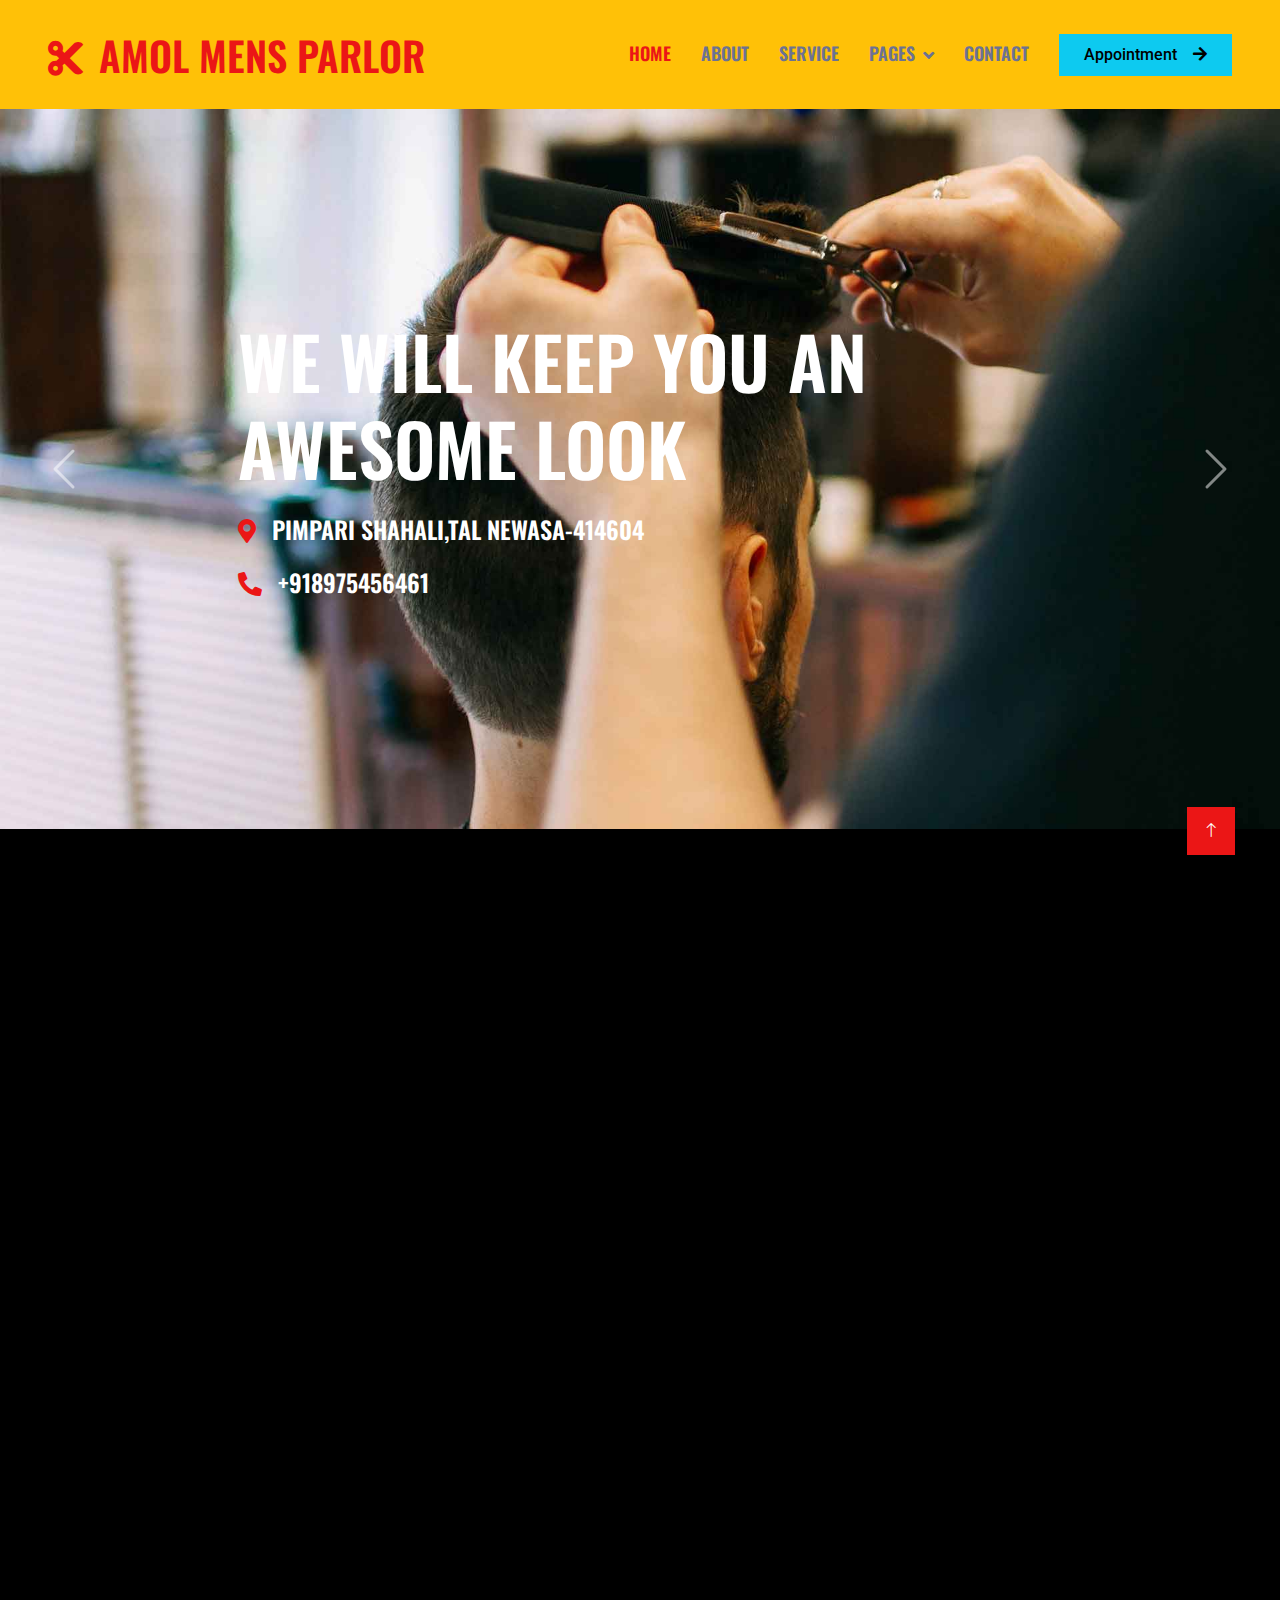
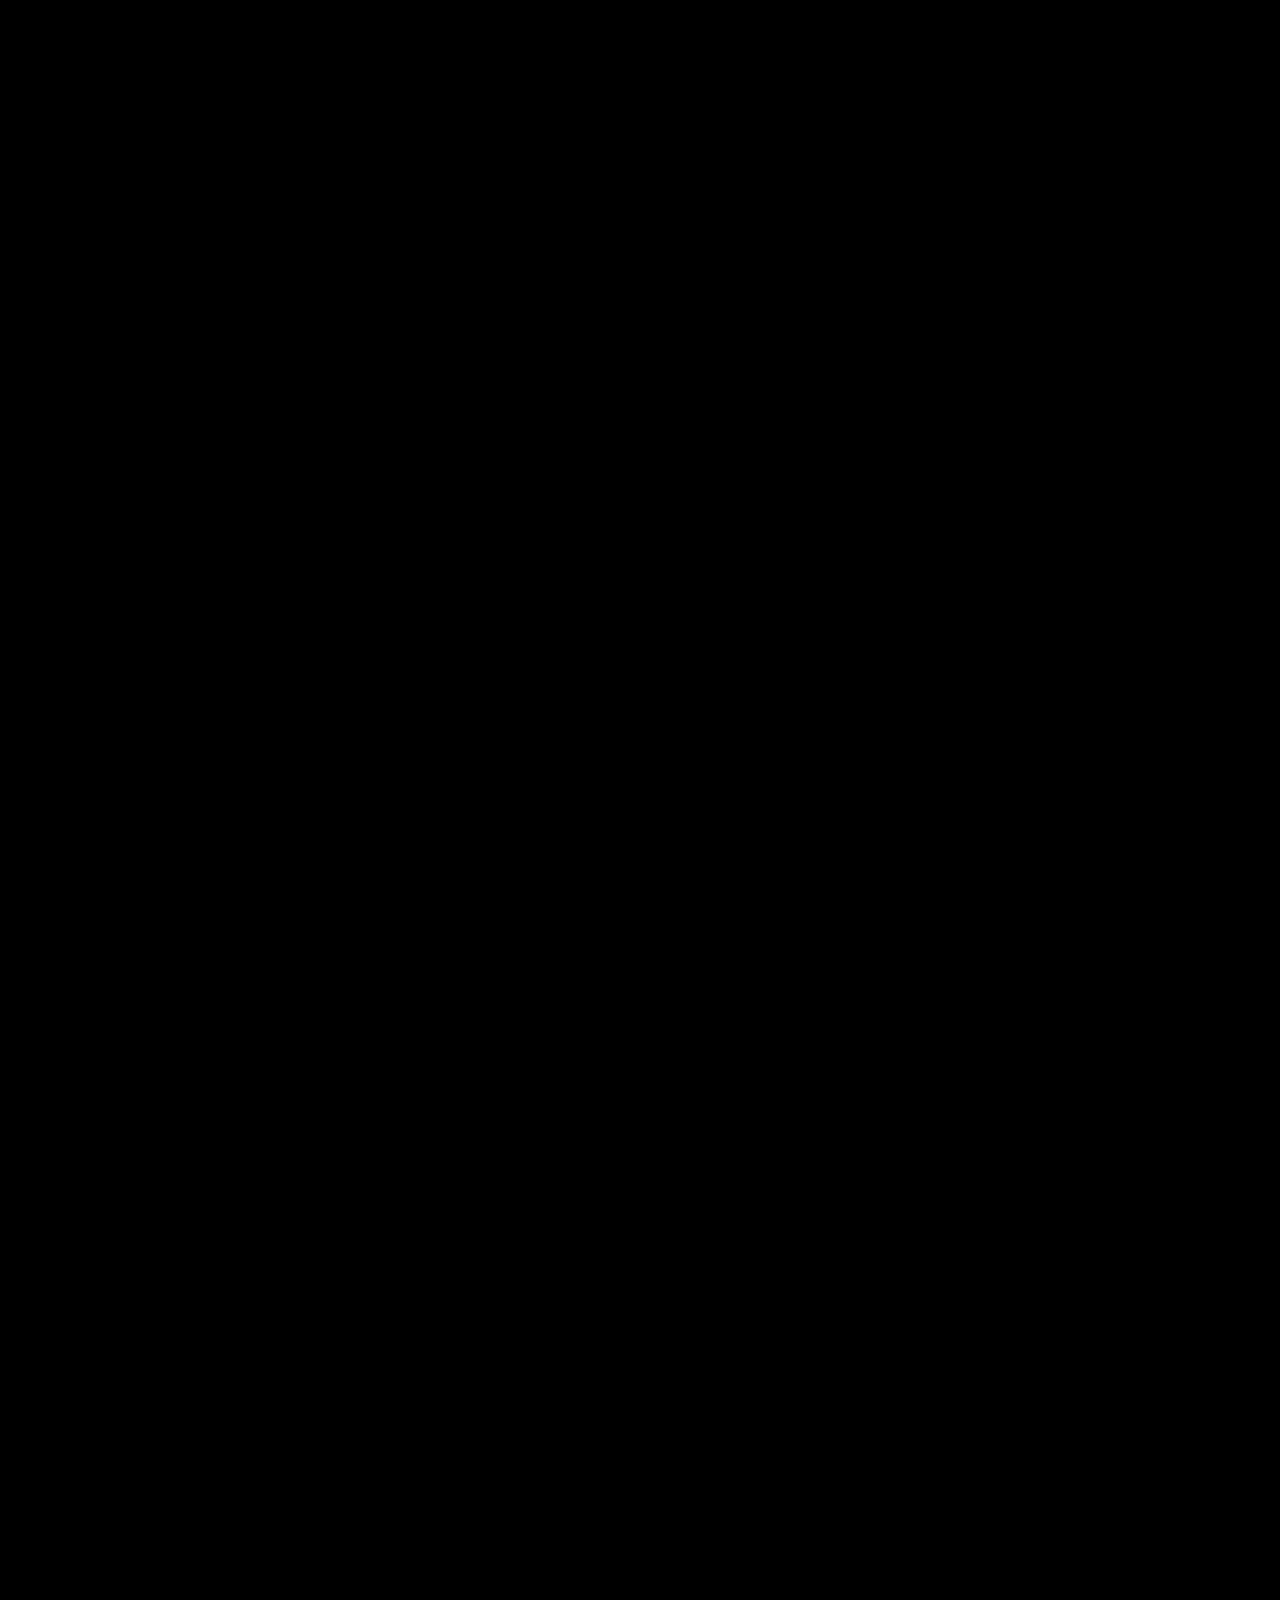
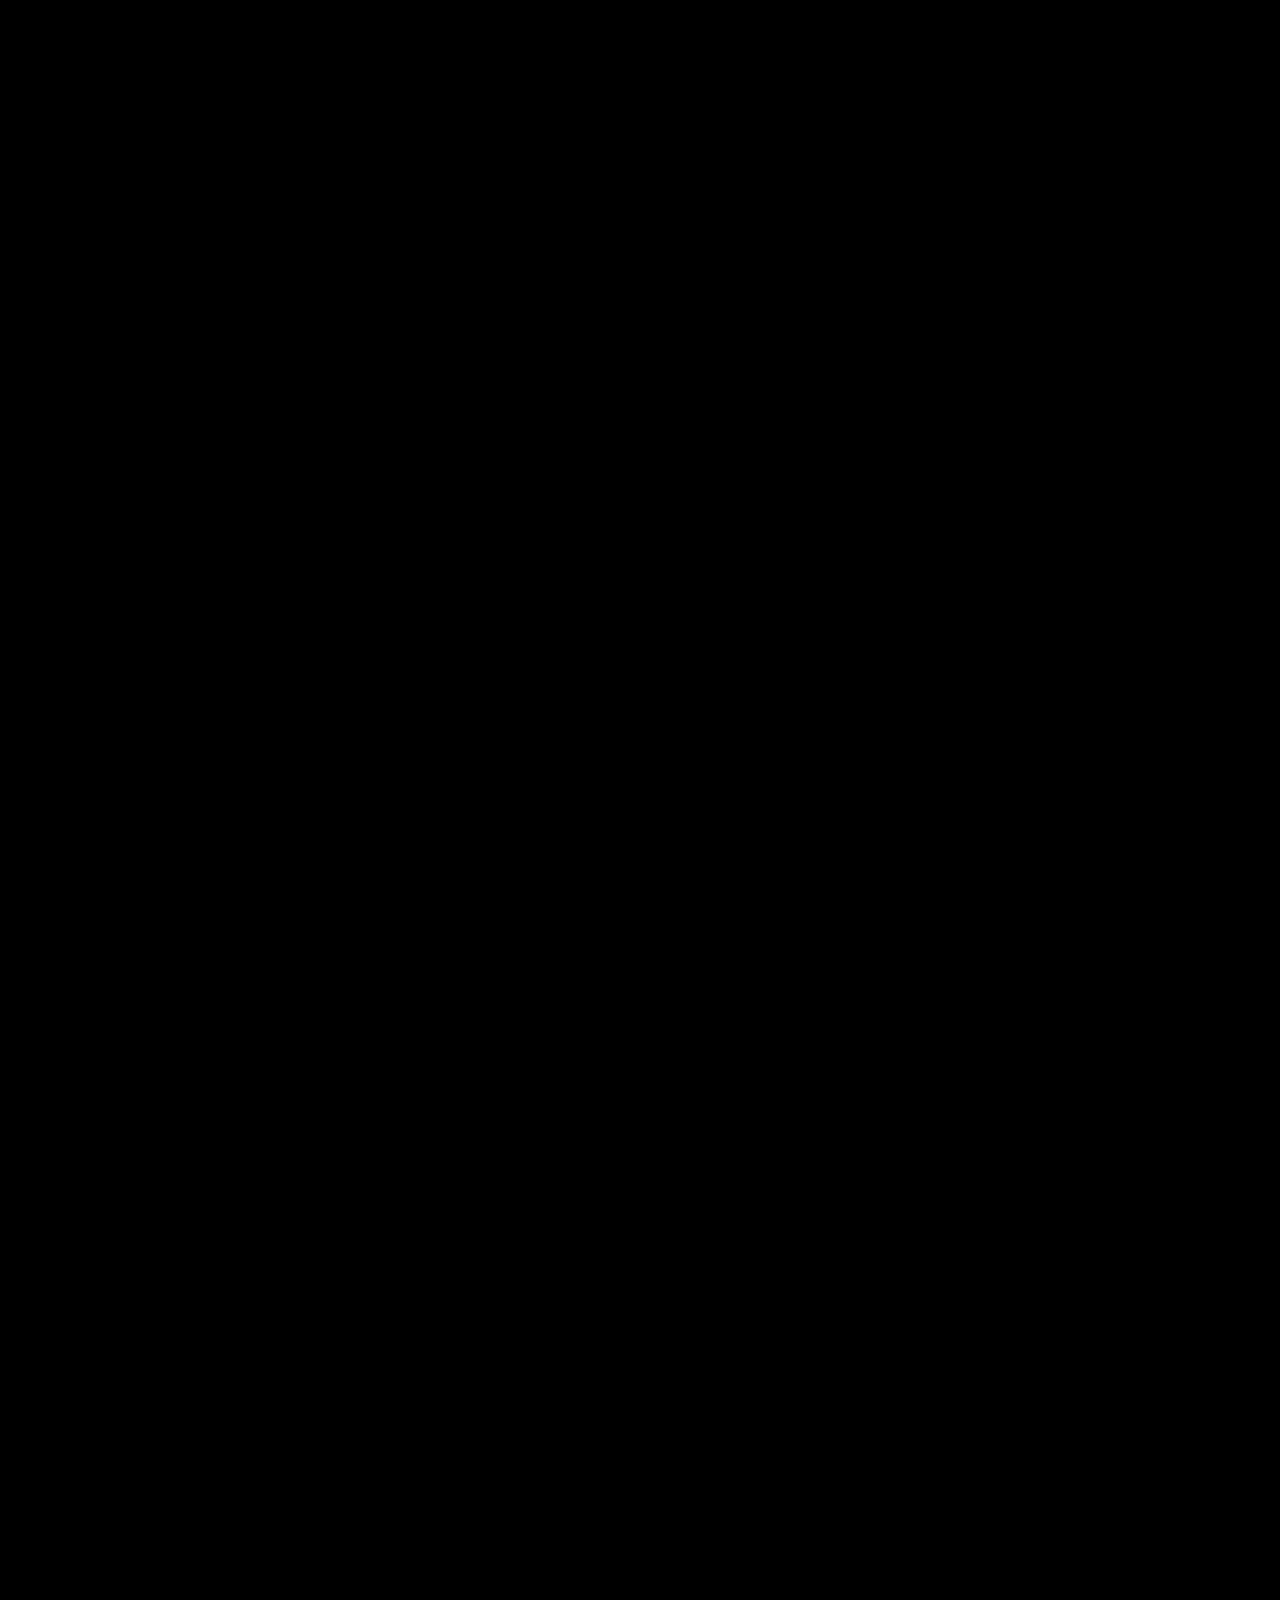
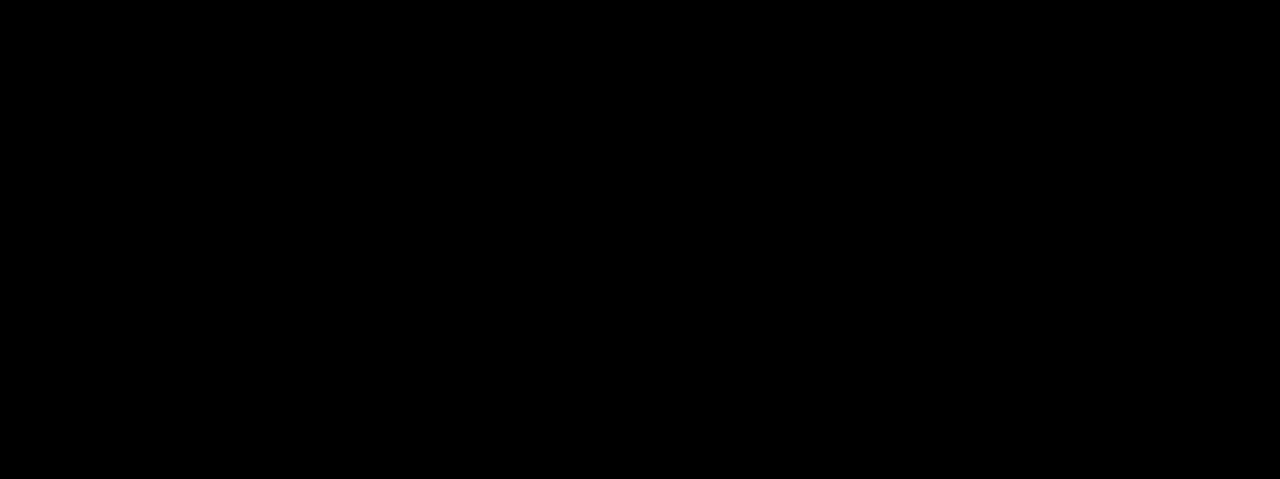
<file: index.html>
<!DOCTYPE html>
<html lang="en">

<head>
    <meta charset="utf-8">
    <title>HairCut - Amol Mens Parlor</title>
    <meta content="width=device-width, initial-scale=1.0" name="viewport">
    <meta content="" name="keywords">
    <meta content="" name="description">

    <!-- Favicon -->
    <link href="img/favicon.ico" rel="icon">

    <!-- Google Web Fonts -->
    <link rel="preconnect" href="https://fonts.googleapis.com">
    <link rel="preconnect" href="https://fonts.gstatic.com" crossorigin>
    <link href="https://fonts.googleapis.com/css2?family=Roboto:wght@400;500&family=Oswald:wght@600&display=swap" rel="stylesheet">

    <!-- Icon Font Stylesheet -->
    <link href="https://cdnjs.cloudflare.com/ajax/libs/font-awesome/5.10.0/css/all.min.css" rel="stylesheet">
    <link href="https://cdn.jsdelivr.net/npm/bootstrap-icons@1.4.1/font/bootstrap-icons.css" rel="stylesheet">

    <!-- Libraries Stylesheet -->
    <link href="lib/animate/animate.min.css" rel="stylesheet">
    <link href="lib/owlcarousel/assets/owl.carousel.min.css" rel="stylesheet">

    <!-- Customized Bootstrap Stylesheet -->
    <link href="css/bootstrap.min.css" rel="stylesheet">

    <!-- Template Stylesheet -->
    <link href="css/style.css" rel="stylesheet">
</head>

<body>
    <!-- Spinner Start -->
    <div id="spinner" class="show bg-dark position-fixed translate-middle w-100 vh-100 top-50 start-50 d-flex align-items-center justify-content-center">
        <div class="spinner-grow text-primary" style="width: 3rem; height: 3rem;" role="status">
            <span class="sr-only">Loading...</span>
        </div>
    </div>
    <!-- Spinner End -->


    <!-- Navbar Start -->
    <nav class="navbar navbar-expand-lg bg-warning navbar-dark sticky-top py-lg-0 px-lg-5 wow fadeIn" data-wow-delay="0.1s">
        <a href="index.html" class="navbar-brand ms-4 ms-lg-0">
            <h1 class="mb-0 text-primary text-uppercase"><i class="fa fa-cut me-3"></i>Amol Mens Parlor</h1>
        </a>
        <button type="button" class="navbar-toggler me-4" data-bs-toggle="collapse" data-bs-target="#navbarCollapse">
            <span class="navbar-toggler-icon"></span>
        </button>
        <div class="collapse navbar-collapse" id="navbarCollapse">
            <div class="navbar-nav ms-auto p-4 p-lg-0">
                <a href="index.html" class="nav-item nav-link active">Home</a>
                <a href="about.html" class="nav-item nav-link">About</a>
                <a href="service.html" class="nav-item nav-link">Service</a>
                <div class="nav-item dropdown">
                    <a href="#" class="nav-link dropdown-toggle" data-bs-toggle="dropdown">Pages</a>
                    <div class="dropdown-menu m-0">
                        <a href="price.html" class="dropdown-item">Pricing Plan</a>
                        <a href="team.html" class="dropdown-item">Our Barber</a>
                        <a href="open.html" class="dropdown-item">Working Hours</a>
                        <a href="testimonial.html" class="dropdown-item">Testimonial</a>
                        <a href="404.html" class="dropdown-item">404 Page</a>
                    </div>
                </div>
                <a href="contact.html" class="nav-item nav-link">Contact</a>
            </div>
            <a href="" class="btn btn-info rounded-0 py-2 px-lg-4 d-none d-lg-block">Appointment<i class="fa fa-arrow-right ms-3"></i></a>
        </div>
    </nav>
    <!-- Navbar End -->


    <!-- Carousel Start -->
    <div class="container-fluid p-0 mb-5 wow fadeIn" data-wow-delay="0.1s">
        <div id="header-carousel" class="carousel slide" data-bs-ride="carousel">
            <div class="carousel-inner">
                <div class="carousel-item active h-75">
                    <img class="w-100" src="img/carousel-2.jpg" alt="Image">
                    <div class="carousel-caption d-flex align-items-center justify-content-center text-start">
                        <div class="mx-sm-5 px-5" style="max-width: 900px;">
                            <h1 class="display-2 text-white text-uppercase mb-4 animated slideInDown">We Will Keep You An Awesome Look</h1>
                            <h4 class="text-white text-uppercase mb-4 animated slideInDown"><i class="fa fa-map-marker-alt text-primary me-3"></i>Pimpari Shahali,Tal Newasa-414604</h4>
                            <h4 class="text-white text-uppercase mb-4 animated slideInDown"><i class="fa fa-phone-alt text-primary me-3"></i>+918975456461</h4>
                        </div>
                    </div>
                </div>
                <div class="carousel-item">
                    <img class="w-100" src="img/carousel-2.jpg" alt="Image">
                    <div class="carousel-caption d-flex align-items-center justify-content-center text-start">
                        <div class="mx-sm-5 px-5" style="max-width: 900px;">
                            <h1 class="display-2 text-white text-uppercase mb-4 animated slideInDown">Luxury Haircut at Affordable Price</h1>
                            <h4 class="text-white text-uppercase mb-4 animated slideInDown"><i class="fa fa-map-marker-alt text-primary me-3"></i>Pimpari Shahali,Tal Newasa-414604</h4>
                            <h4 class="text-white text-uppercase mb-4 animated slideInDown"><i class="fa fa-phone-alt text-primary me-3"></i>+918975456461</h4>
                        </div>
                    </div>
                </div>
            </div>
            <button class="carousel-control-prev" type="button" data-bs-target="#header-carousel"
                data-bs-slide="prev">
                <span class="carousel-control-prev-icon" aria-hidden="true"></span>
                <span class="visually-hidden">Previous</span>
            </button>
            <button class="carousel-control-next" type="button" data-bs-target="#header-carousel"
                data-bs-slide="next">
                <span class="carousel-control-next-icon" aria-hidden="true"></span>
                <span class="visually-hidden">Next</span>
            </button>
        </div>
    </div>
    <!-- Carousel End -->


    <!-- About Start -->
    <div class="container-xxl py-5">
        <div class="container">
            <div class="row g-5">
                <div class="col-lg-6 wow fadeIn" data-wow-delay="0.1s">
                    <div class="d-flex flex-column">
                        <img class="img-fluid w-75 align-self-end" src="Amol.jpg" alt="">
                        <div class="w-50 bg-secondary p-5" style="margin-top: -25%;">
                            <h1 class="text-uppercase text-primary mb-3">15 Years</h1>
                            <h2 class="text-uppercase mb-0">Experience</h2>
                        </div>
                    </div>
                </div>
                <div class="col-lg-6 wow fadeIn" data-wow-delay="0.5s">
                    <p class="d-inline-block bg-secondary text-primary py-1 px-4">About Us</p>
                    <h1 class="text-uppercase mb-4">More Than Just A Haircut. Learn More About Us!</h1>
                    <p>All Time In Your Service:
                        1. “Fabulous things happen inside our salon”
                        2. “Fall in love with your hair all over again”
                        3. “Life is too short for boring hair”
                        4. “Come in, let’s make you gorgeous”
                        5. “You’re perfect in most ways, we just want to fine tune you” 
                        6. “Roses are red, violets are blue. A haircut and nails costs less than a dinner for two” </p>
                    <p class="mb-4">Stet no et lorem dolor et diam, amet duo ut dolore vero eos. No stet est diam rebum amet diam ipsum. Clita clita labore, dolor duo nonumy clita sit at, sed sit sanctus dolor eos.</p>
                    <div class="row g-4">
                        <div class="col-md-6">
                            <h3 class="text-uppercase mb-3">Since 2008</h3>
                            <p class="mb-0">“Beauty comes from inside, inside the beauty salon.”
                                “The time to relax is when you don’t have time for it.”
                                “If it makes you feel beautiful, then do it.”
                                “Make time for yourself.”
                                “A referral is the best gift a salon can receive from a customer.”</p>
                        </div>
                        <div class="col-md-6">
                            <h3 class="text-uppercase mb-3">1000+ clients</h3>
                            <p class="mb-0">“Don’t forget to pamper yourself.”
                                “What happens in the salon, stays in the salon.”
                                “How old you are is your business, how young you look is ours.”
                                “Self-care isn’t vanity, it’s sanity!”
                                “Massage: Relax the mind, renew the body, revive the soul”
                                </p>
                        </div>
                    </div>
                </div>
            </div>
        </div>
    </div>
    <!-- About End -->


    <!-- Service Start -->
    <div class="container-xxl py-5">
        <div class="container">
            <div class="text-center mx-auto mb-5 wow fadeInUp" data-wow-delay="0.1s" style="max-width: 600px;">
                <p class="d-inline-block bg-secondary text-primary py-1 px-4">Services</p>
                <h1 class="text-uppercase">What We Provide</h1>
            </div>
            <div class="row g-4">
                <div class="col-lg-4 col-md-6 wow fadeInUp" data-wow-delay="0.1s">
                    <div class="service-item position-relative overflow-hidden bg-secondary d-flex h-100 p-5 ps-0">
                        <div class="bg-dark d-flex flex-shrink-0 align-items-center justify-content-center" style="width: 60px; height: 60px;">
                            <img class="img-fluid" src="img/haircut.png" alt="">
                        </div>
                        <div class="ps-4">
                            <h3 class="text-uppercase mb-3">Haircut</h3>
                            <p>Tempor erat elitr rebum at clita. Diam dolor diam ipsum sit. Aliqu diam amet diam.</p>
                            <span class="text-uppercase text-primary">From ₹80</span>
                        </div>
                        <a class="btn btn-square" href=""><i class="fa fa-plus text-primary"></i></a>
                    </div>
                </div>
                <div class="col-lg-4 col-md-6 wow fadeInUp" data-wow-delay="0.3s">
                    <div class="service-item position-relative overflow-hidden bg-secondary d-flex h-100 p-5 ps-0">
                        <div class="bg-dark d-flex flex-shrink-0 align-items-center justify-content-center" style="width: 60px; height: 60px;">
                            <img class="img-fluid" src="img/beard-trim.png" alt="">
                        </div>
                        <div class="ps-4">
                            <h3 class="text-uppercase mb-3">Beard Trim</h3>
                            <p>Tempor erat elitr rebum at clita. Diam dolor diam ipsum sit. Aliqu diam amet diam.</p>
                            <span class="text-uppercase text-primary">From ₹30</span>
                        </div>
                        <a class="btn btn-square" href=""><i class="fa fa-plus text-primary"></i></a>
                    </div>
                </div>
                <div class="col-lg-4 col-md-6 wow fadeInUp" data-wow-delay="0.5s">
                    <div class="service-item position-relative overflow-hidden bg-secondary d-flex h-100 p-5 ps-0">
                        <div class="bg-dark d-flex flex-shrink-0 align-items-center justify-content-center" style="width: 60px; height: 60px;">
                            <img class="img-fluid" src="img/mans-shave.png" alt="">
                        </div>
                        <div class="ps-4">
                            <h3 class="text-uppercase mb-3">Mans Shave</h3>
                            <p>Tempor erat elitr rebum at clita. Diam dolor diam ipsum sit. Aliqu diam amet diam.</p>
                            <span class="text-uppercase text-primary">From ₹50</span>
                        </div>
                        <a class="btn btn-square" href=""><i class="fa fa-plus text-primary"></i></a>
                    </div>
                </div>
                <div class="col-lg-4 col-md-6 wow fadeInUp" data-wow-delay="0.1s">
                    <div class="service-item position-relative overflow-hidden bg-secondary d-flex h-100 p-5 ps-0">
                        <div class="bg-dark d-flex flex-shrink-0 align-items-center justify-content-center" style="width: 60px; height: 60px;">
                            <img class="img-fluid" src="img/hair-dyeing.png" alt="">
                        </div>
                        <div class="ps-4">
                            <h3 class="text-uppercase mb-3">Hair Dyeing</h3>
                            <p>Tempor erat elitr rebum at clita. Diam dolor diam ipsum sit. Aliqu diam amet diam.</p>
                            <span class="text-uppercase text-primary">From ₹80</span>
                        </div>
                        <a class="btn btn-square" href=""><i class="fa fa-plus text-primary"></i></a>
                    </div>
                </div>
                <div class="col-lg-4 col-md-6 wow fadeInUp" data-wow-delay="0.3s">
                    <div class="service-item position-relative overflow-hidden bg-secondary d-flex h-100 p-5 ps-0">
                        <div class="bg-dark d-flex flex-shrink-0 align-items-center justify-content-center" style="width: 60px; height: 60px;">
                            <img class="img-fluid" src="img/mustache.png" alt="">
                        </div>
                        <div class="ps-4">
                            <h3 class="text-uppercase mb-3">Mustache</h3>
                            <p>Tempor erat elitr rebum at clita. Diam dolor diam ipsum sit. Aliqu diam amet diam.</p>
                            <span class="text-uppercase text-primary">From ₹100</span>
                        </div>
                        <a class="btn btn-square" href=""><i class="fa fa-plus text-primary"></i></a>
                    </div>
                </div>
                <div class="col-lg-4 col-md-6 wow fadeInUp" data-wow-delay="0.5s">
                    <div class="service-item position-relative overflow-hidden bg-secondary d-flex h-100 p-5 ps-0">
                        <div class="bg-dark d-flex flex-shrink-0 align-items-center justify-content-center" style="width: 60px; height: 60px;">
                            <img class="img-fluid" src="img/stacking.png" alt="">
                        </div>
                        <div class="ps-4">
                            <h3 class="text-uppercase mb-3">Stacking</h3>
                            <p>Tempor erat elitr rebum at clita. Diam dolor diam ipsum sit. Aliqu diam amet diam.</p>
                            <span class="text-uppercase text-primary">From ₹50</span>
                        </div>
                        <a class="btn btn-square" href=""><i class="fa fa-plus text-primary"></i></a>
                    </div>
                </div>
            </div>
        </div>
    </div>
    <!-- Service End -->


    <!-- Price Start -->
    <div class="container-xxl py-5">
        <div class="container">
            <div class="row g-0">
                <div class="col-lg-6 wow fadeIn" data-wow-delay="0.1s">
                    <div class="bg-secondary h-100 d-flex flex-column justify-content-center p-5">
                        <p class="d-inline-flex bg-dark text-primary py-1 px-4 me-auto">Price & Plan</p>
                        <h1 class="text-uppercase mb-4">Check Out Our Barber Services And Prices</h1>
                        <div>
                            <div class="d-flex justify-content-between border-bottom py-2">
                                <h6 class="text-uppercase mb-0">Haircut</h6>
                                <span class="text-uppercase text-primary">₹150.00</span>
                            </div>
                            <div class="d-flex justify-content-between border-bottom py-2">
                                <h6 class="text-uppercase mb-0">Beard Trim</h6>
                                <span class="text-uppercase text-primary">₹50.00</span>
                            </div>
                            <div class="d-flex justify-content-between border-bottom py-2">
                                <h6 class="text-uppercase mb-0">Mans Shave</h6>
                                <span class="text-uppercase text-primary">₹80.00</span>
                            </div>
                            <div class="d-flex justify-content-between border-bottom py-2">
                                <h6 class="text-uppercase mb-0">Hair Dyeing</h6>
                                <span class="text-uppercase text-primary">₹100.00</span>
                            </div>
                            <div class="d-flex justify-content-between border-bottom py-2">
                                <h6 class="text-uppercase mb-0">Mustache</h6>
                                <span class="text-uppercase text-primary">₹150.00</span>
                            </div>
                            <div class="d-flex justify-content-between py-2">
                                <h6 class="text-uppercase mb-0">Stacking</h6>
                                <span class="text-uppercase text-primary">₹50.00</span>
                            </div>
                        </div>
                    </div>
                </div>
                <div class="col-lg-6 wow fadeIn" data-wow-delay="0.5s">
                    <div class="h-100">
                        <img class="img-fluid h-100" src="img/price.jpg" alt="">
                    </div>
                </div>
            </div>
        </div>
    </div>
    <!-- Price End -->


    <!-- Team Start -->
    <div class="container-xxl py-5">
        <div class="container">
            <div class="text-center mx-auto mb-5 wow fadeInUp" data-wow-delay="0.1s" style="max-width: 600px;">
                <p class="d-inline-block bg-secondary text-primary py-1 px-4">Our Barber</p>
                <h1 class="text-uppercase">Meet Our Barber</h1>
            </div>
            <div class="row g-4">
                <div class="col-lg-3 col-md-6 wow fadeInUp" data-wow-delay="0.1s">
                    <div class="team-item"style="margin-left:80px;">
                        <div class="team-img position-relative overflow-hidden">
                            <img class="img-fluid" src="Amol.jpg" alt="">
                            <div class="team-social">
                                <a class="btn btn-square" href=""><i class="fab fa-facebook-f"></i></a>
                                <a class="btn btn-square" href=""><i class="fab fa-twitter"></i></a>
                                <a class="btn btn-square" href=""><i class="fab fa-instagram"></i></a>
                            </div>
                        </div>
                        <div class="bg-secondary text-center p-4">
                            <h5 class="text-uppercase mt-4">Amol Wagh</h5>
                            <span class="text-white">Hair Cut Expert</span>
                        </div>
                    </div>
                </div>
                <div class="col-lg-3 col-md-6 wow fadeInUp" data-wow-delay="0.3s">
                    <div class="team-item"style="margin-left:80px;">
                        <div class="team-img position-relative overflow-hidden">
                            <img class="img-fluid" src="Rahul.jpg" alt="">
                            <div class="team-social">
                                <a class="btn btn-square" href=""><i class="fab fa-facebook-f"></i></a>
                                <a class="btn btn-square" href=""><i class="fab fa-twitter"></i></a>
                                <a class="btn btn-square" href=""><i class="fab fa-instagram"></i></a>
                            </div>
                        </div>
                        <div class="bg-secondary text-center p-4">
                            <h5 class="text-uppercase mt-2">Rahul Wagh</h5>
                            <span class="text-white">Body Massage Expert</span>
                        </div>
                    </div>
                </div>
                <div class="col-lg-3 col-md-6 wow fadeInUp" data-wow-delay="0.5s">
                    <div class="team-item"style="margin-left:80px;">
                        <div class="team-img position-relative overflow-hidden">
                            <img class="img-fluid" src="Dipak.jpg" alt="">
                            <div class="team-social">
                                <a class="btn btn-square" href=""><i class="fab fa-facebook-f"></i></a>
                                <a class="btn btn-square" href=""><i class="fab fa-twitter"></i></a>
                                <a class="btn btn-square" href=""><i class="fab fa-instagram"></i></a>
                            </div>
                        </div>
                        <div class="bg-secondary text-center p-4">
                            <h5 class="text-uppercase">Deepak Wagh</h5>
                            <span class="text-white">Hair Beuty spa Expert</span>
                        </div>
                    </div>
                </div>
                <!-- <div class="col-lg-3 col-md-6 wow fadeInUp" data-wow-delay="0.7s">
                    <div class="team-item">
                        <div class="team-img position-relative overflow-hidden">
                            <img class="img-fluid" src="https://thumbs.dreamstime.com/b/business-hiring-recruiting-concept-vacant-position-concept-empty-office-chair-vacant-sign-isolated-white-background-120147245.jpg" alt="">
                            <div class="team-social">
                                <a class="btn btn-square" href=""><i class="fab fa-facebook-f"></i></a>
                                <a class="btn btn-square" href=""><i class="fab fa-twitter"></i></a>
                                <a class="btn btn-square" href=""><i class="fab fa-instagram"></i></a>
                            </div>
                        </div>
                        <div class="bg-secondary text-center p-5">
                            <h5 class="text-uppercase mt-5">We Are Looking For Assistant </h5>
                            <span class="text-white">Assistant</span>
                        </div>
                    </div>
                </div>
            </div>
        </div>
    </div> -->
    <!-- Team End -->


    <!-- Working Hours Start -->
    <div class="container-xxl py-5">
        <div class="container">
            <div class="row g-0">
                <div class="col-lg-6 wow fadeIn" data-wow-delay="0.1s">
                    <div class="h-100">
                        <img class="img-fluid h-100" src="img/open.jpg" alt="">
                    </div>
                </div>
                <div class="col-lg-6 wow fadeIn" data-wow-delay="0.5s">
                    <div class="bg-secondary h-100 d-flex flex-column justify-content-center p-5">
                        <p class="d-inline-flex bg-dark text-primary py-1 px-4 me-auto">Working Hours</p>
                        <h1 class="text-uppercase mb-4">Professional Barbers Are Waiting For You</h1>
                        <div><div class="d-flex justify-content-between border-bottom py-2">
                            <h6 class="text-uppercase mb-0">Sunday</h6>
                            <span class="text-uppercase">09 AM - 09 PM</span>
                        </div>
                            <div class="d-flex justify-content-between border-bottom py-2">
                                <h6 class="text-uppercase mb-0">Monday</h6>
                                <span class="text-uppercase">09 AM - 09 PM</span>
                            </div>
                            <div class="d-flex justify-content-between border-bottom py-2">
                                <h6 class="text-uppercase mb-0">Tuesday</h6>
                                <span class="text-uppercase">09 AM - 09 PM</span>
                            </div>
                            <div class="d-flex justify-content-between border-bottom py-2">
                                <h6 class="text-uppercase mb-0">Wednesday</h6>
                                <span class="text-uppercase">09 AM - 09 PM</span>
                            </div>
                            <div class="d-flex justify-content-between border-bottom py-2">
                                <h6 class="text-uppercase mb-0">Thursday</h6>
                                <span class="text-uppercase">09 AM - 09 PM</span>
                            </div>
                            <div class="d-flex justify-content-between border-bottom py-2">
                                <h6 class="text-uppercase mb-0">Friday</h6>
                                <span class="text-uppercase">09 AM - 09 PM</span>
                            </div>
                            <div class="d-flex justify-content-between py-2">
                                <h6 class="text-uppercase mb-0">Sat</h6>
                                <span class="text-uppercase text-primary">Closed</span>
                            </div>
                        </div>
                    </div>
                </div>
            </div>
        </div>
    </div>
    <!-- Working Hours End -->


    <!-- Testimonial Start -->
    <div class="container-xxl py-5">
        <div class="container">
            <div class="text-center mx-auto mb-5 wow fadeInUp" data-wow-delay="0.1s" style="max-width: 600px;">
                <p class="d-inline-block bg-secondary text-primary py-1 px-4">Testimonial</p>
                <h1 class="text-uppercase">What Our Clients Say!</h1>
            </div>
            <div class="owl-carousel testimonial-carousel wow fadeInUp" data-wow-delay="0.1s">
                <div class="testimonial-item text-center" data-dot="<img class='img-fluid img-thumbnail' src='Mahesh.jpg' alt=''>">
                    <h4 class="text-uppercase">Mahesh Awale</h4>
                    <p class="text-primary">Photographer</p>
                    <span class="fs-5">Nice and good experience also I would recommend for everyone
                        Who is looking for something new with hair.</span>
                </div>
                <div class="testimonial-item text-center" data-dot="<img class='img-fluid img-thumbnail' src='Rohit.jpg' alt=''>">
                    <h4 class="text-uppercase">Rohit Navthar</h4>
                    <p class="text-primary">Maharashtra Police</p>
                    <span class="fs-5">The entire staff of Reflexion is courteous and accommodating. Amol, did an amazing job on my haircut. It was exactly the way I wanted. He was awesome, polite and sweet. Highly recommended..</span>
                </div>
                <div class="testimonial-item text-center" data-dot="<img class='img-fluid' src='Akshay.jpg' alt=''>">
                    <h4 class="text-uppercase">Akshay Suryavanshi</h4>
                    <p class="text-primary">Businessman</p>
                    <span class="fs-5">Co-operative staff.. .. You dont have to wait for long... They do it Quickly ..., value for money... I like their hair cutting... I have been there only for that.. Have not tried anything else yet... Bt surely will... Recommended....</span>
                </div>
            </div>      
        </div>
    </div>
    <!-- Testimonial End -->


    <!-- Footer Start -->
    <div class="container-fluid bg-secondary text-light footer mt-5 pt-5 wow fadeIn" data-wow-delay="0.1s">
        <div class="container py-5">
            <div class="row g-5">
                <div class="col-lg-4 col-md-6">
                    <h4 class="text-uppercase mb-4">Get In Touch</h4>
                    <div class="d-flex align-items-center mb-2">
                        <div class="btn-square bg-dark flex-shrink-0 me-3">
                            <span class="fa fa-map-marker-alt text-primary"></span>
                        </div>
                        <span>Pimpari Shahali,Tal Newasa-414604</span>
                    </div>
                    <div class="d-flex align-items-center mb-2">
                        <div class="btn-square bg-dark flex-shrink-0 me-3">
                            <span class="fa fa-phone-alt text-primary"></span>
                        </div>
                        <span>+918975456461</span>
                    </div>
                    <div class="d-flex align-items-center">
                        <div class="btn-square bg-dark flex-shrink-0 me-3">
                            <span class="fa fa-envelope-open text-primary"></span>
                        </div>
                        <span>rahulnavthar2022@gmail.com</span>
                    </div>
                </div>
                <div class="col-lg-4 col-md-6">
                    <h4 class="text-uppercase mb-4">Quick Links</h4>
                    <a class="btn btn-link" href="">About Us</a>
                    <a class="btn btn-link" href="">Contact Us</a>
                    <a class="btn btn-link" href="">Our Services</a>
                    <a class="btn btn-link" href="">Terms & Condition</a>
                    <a class="btn btn-link" href="">Support</a>
                </div>
                <div class="col-lg-4 col-md-6">
                    <h4 class="text-uppercase mb-4">Newsletter</h4>
                    <div class="position-relative mb-4">
                        <input class="form-control border-0 w-100 py-3 ps-4 pe-5" type="text" placeholder="Your email">
                        <button type="button" class="btn btn-primary py-2 position-absolute top-0 end-0 mt-2 me-2">SignUp</button>
                    </div>
                    <div class="d-flex pt-1 m-n1">
                        <a class="btn btn-lg-square btn-dark text-primary m-1" href=""><i class="fab fa-twitter"></i></a>
                        <a class="btn btn-lg-square btn-dark text-primary m-1" href="http://www.facebook.com"><i class="fab fa-facebook-f"></i></a>
                        <a class="btn btn-lg-square btn-dark text-primary m-1" href=""><i class="fab fa-youtube"></i></a>
                        <a class="btn btn-lg-square btn-dark text-primary m-1" href="9096786896"><i class="fa-brands fa-whatsapp"></i></a>
                    </div>
                </div>
            </div>
        </div>
        <div class="container">
            <div class="copyright">
                <div class="row">
                    <div class="col-md-6 text-center text-md-start mb-3 mb-md-0 text-white">
                        &copy; <a class="border-bottom text-primary" href="#">@Rahul Navthar</a>, All Right Reserved.
                    </div>
                    <div class="col-md-6 text-center text-md-end text-white">
                        <!--/*** This template is free as long as you keep the footer author’s credit link/attribution link/backlink. If you'd like to use the template without the footer author’s credit link/attribution link/backlink, you can purchase the Credit Removal License from "https://htmlcodex.com/credit-removal". Thank you for your support. ***/-->
                        Designed By <a class="border-bottom text-primary" href="https://htmlcodex.com">Rahul Navthar</a>
                    </div>
                </div>
            </div>
        </div>
    </div>
    <!-- Footer End -->


    <!-- Back to Top -->
    <a href="#" class="btn btn-primary btn-lg-square back-to-top"><i class="bi bi-arrow-up"></i></a>


    <!-- JavaScript Libraries -->
    <script src="https://code.jquery.com/jquery-3.4.1.min.js"></script>
    <script src="https://cdn.jsdelivr.net/npm/bootstrap@5.0.0/dist/js/bootstrap.bundle.min.js"></script>
    <script src="lib/wow/wow.min.js"></script>
    <script src="lib/easing/easing.min.js"></script>
    <script src="lib/waypoints/waypoints.min.js"></script>
    <script src="lib/owlcarousel/owl.carousel.min.js"></script>

    <!-- Template Javascript -->
    <script src="js/main.js"></script>
</body>

</html>
</file>
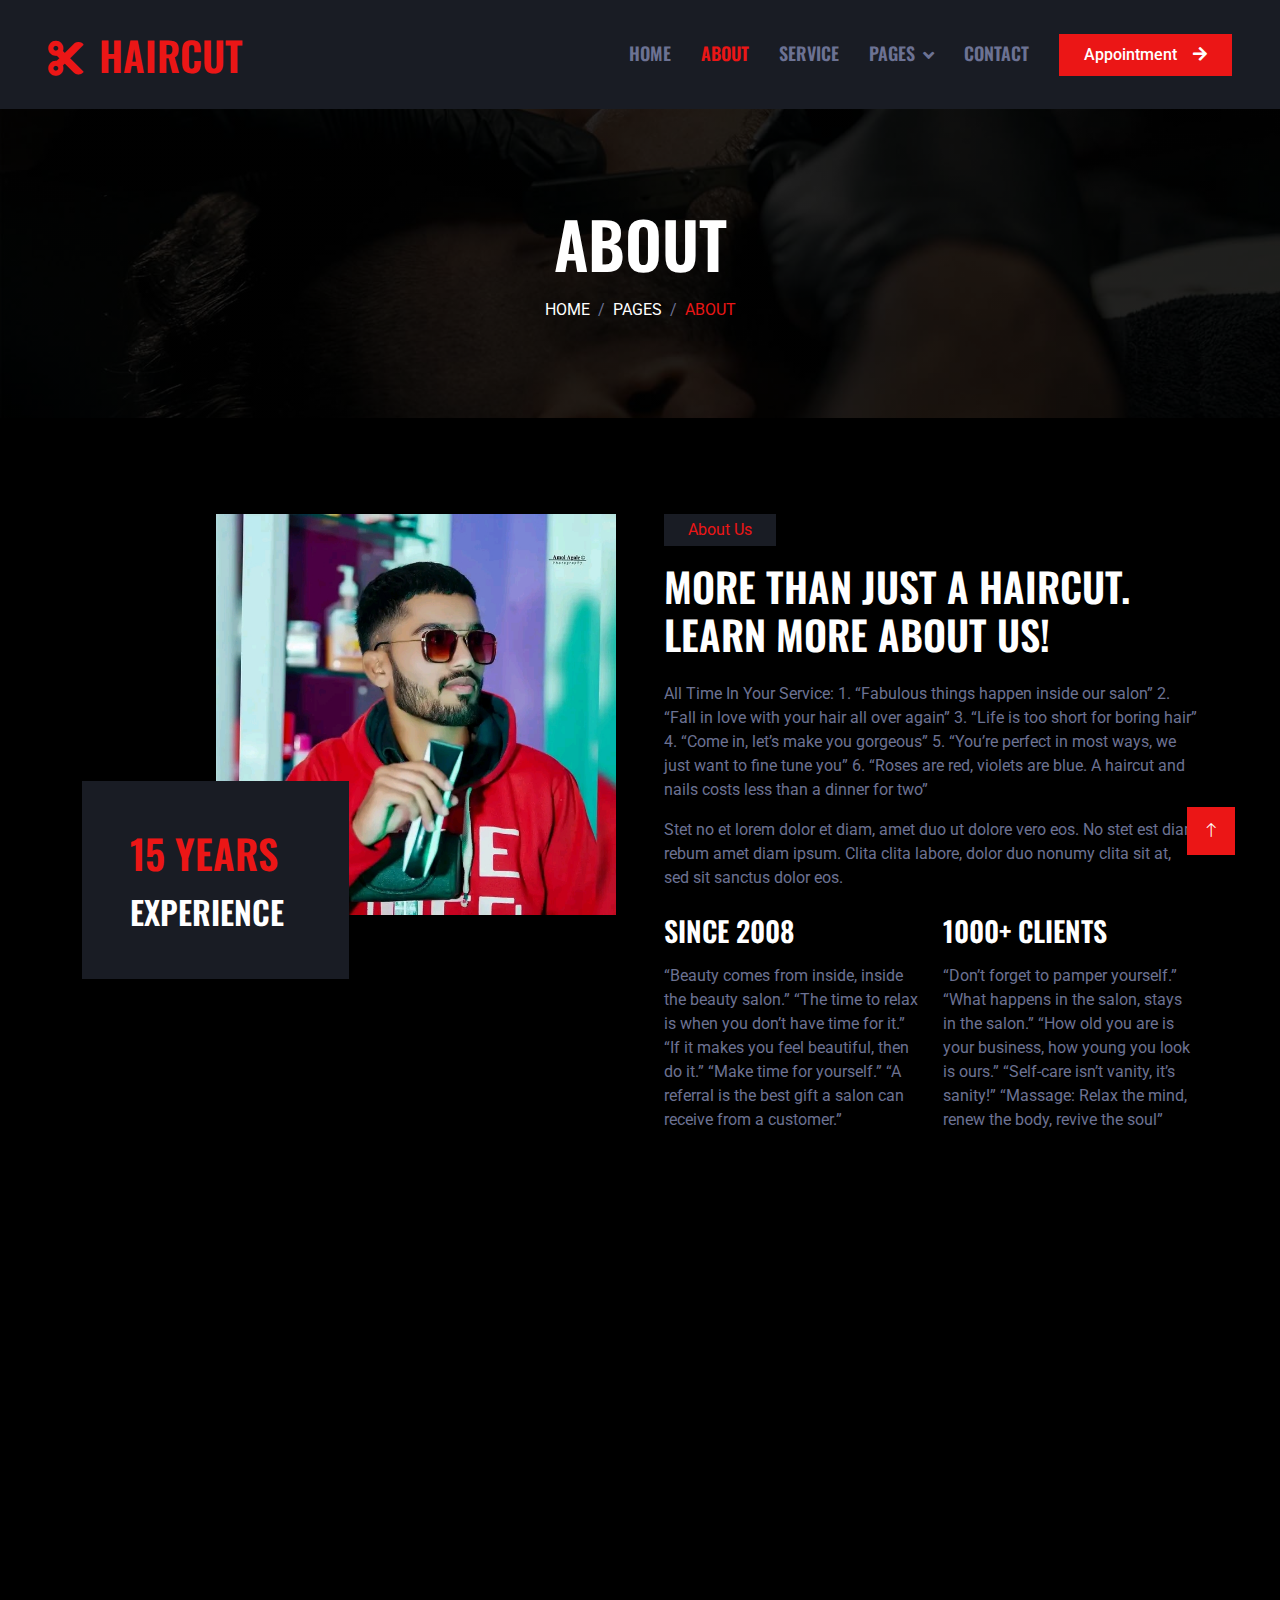
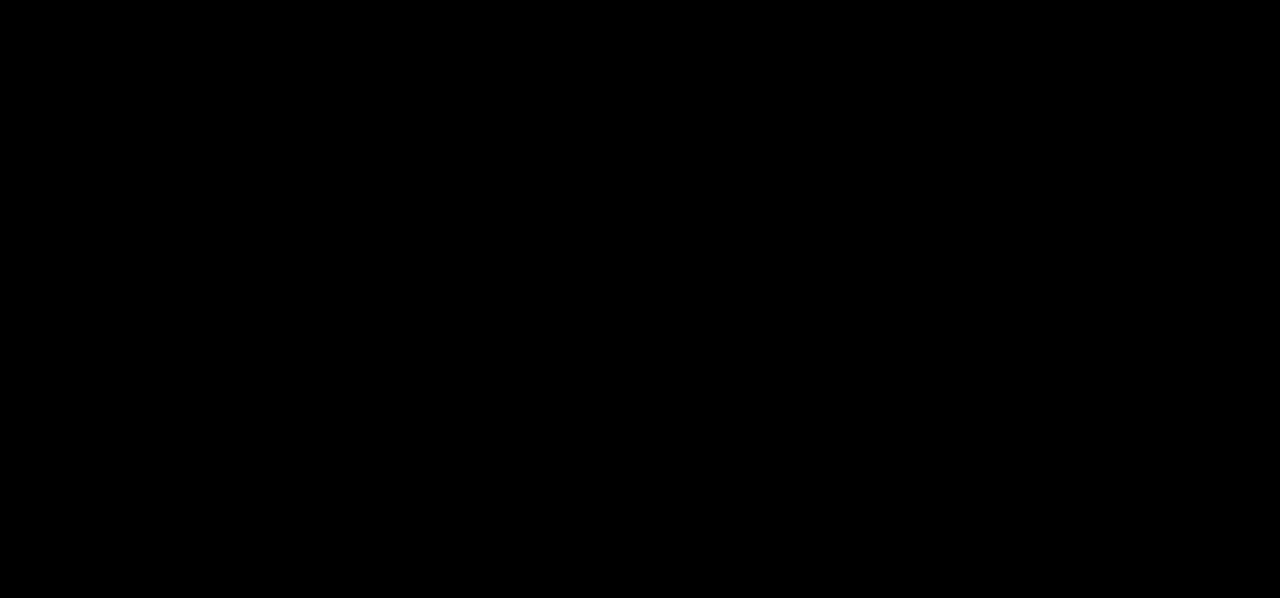
<file: about.html>
<!DOCTYPE html>
<html lang="en">

<head>
    <meta charset="utf-8">
    <title>HairCut - Hair Salon HTML Template</title>
    <meta content="width=device-width, initial-scale=1.0" name="viewport">
    <meta content="" name="keywords">
    <meta content="" name="description">

    <!-- Favicon -->
    <link href="img/favicon.ico" rel="icon">

    <!-- Google Web Fonts -->
    <link rel="preconnect" href="https://fonts.googleapis.com">
    <link rel="preconnect" href="https://fonts.gstatic.com" crossorigin>
    <link href="https://fonts.googleapis.com/css2?family=Roboto:wght@400;500&family=Oswald:wght@600&display=swap" rel="stylesheet">

    <!-- Icon Font Stylesheet -->
    <link href="https://cdnjs.cloudflare.com/ajax/libs/font-awesome/5.10.0/css/all.min.css" rel="stylesheet">
    <link href="https://cdn.jsdelivr.net/npm/bootstrap-icons@1.4.1/font/bootstrap-icons.css" rel="stylesheet">

    <!-- Libraries Stylesheet -->
    <link href="lib/animate/animate.min.css" rel="stylesheet">
    <link href="lib/owlcarousel/assets/owl.carousel.min.css" rel="stylesheet">

    <!-- Customized Bootstrap Stylesheet -->
    <link href="css/bootstrap.min.css" rel="stylesheet">

    <!-- Template Stylesheet -->
    <link href="css/style.css" rel="stylesheet">
</head>

<body>
    <!-- Spinner Start -->
    <div id="spinner" class="show bg-dark position-fixed translate-middle w-100 vh-100 top-50 start-50 d-flex align-items-center justify-content-center">
        <div class="spinner-grow text-primary" style="width: 3rem; height: 3rem;" role="status">
            <span class="sr-only">Loading...</span>
        </div>
    </div>
    <!-- Spinner End -->


    <!-- Navbar Start -->
    <nav class="navbar navbar-expand-lg bg-secondary navbar-dark sticky-top py-lg-0 px-lg-5 wow fadeIn" data-wow-delay="0.1s">
        <a href="index.html" class="navbar-brand ms-4 ms-lg-0">
            <h1 class="mb-0 text-primary text-uppercase"><i class="fa fa-cut me-3"></i>HairCut</h1>
        </a>
        <button type="button" class="navbar-toggler me-4" data-bs-toggle="collapse" data-bs-target="#navbarCollapse">
            <span class="navbar-toggler-icon"></span>
        </button>
        <div class="collapse navbar-collapse" id="navbarCollapse">
            <div class="navbar-nav ms-auto p-4 p-lg-0">
                <a href="index.html" class="nav-item nav-link">Home</a>
                <a href="about.html" class="nav-item nav-link active">About</a>
                <a href="service.html" class="nav-item nav-link">Service</a>
                <div class="nav-item dropdown">
                    <a href="#" class="nav-link dropdown-toggle" data-bs-toggle="dropdown">Pages</a>
                    <div class="dropdown-menu m-0">
                        <a href="price.html" class="dropdown-item">Pricing Plan</a>
                        <a href="team.html" class="dropdown-item">Our Barber</a>
                        <a href="open.html" class="dropdown-item">Working Hours</a>
                        <a href="testimonial.html" class="dropdown-item">Testimonial</a>
                        <a href="404.html" class="dropdown-item">404 Page</a>
                    </div>
                </div>
                <a href="contact.html" class="nav-item nav-link">Contact</a>
            </div>
            <a href="" class="btn btn-primary rounded-0 py-2 px-lg-4 d-none d-lg-block">Appointment<i class="fa fa-arrow-right ms-3"></i></a>
        </div>
    </nav>
    <!-- Navbar End -->


    <!-- Page Header Start -->
    <div class="container-fluid page-header py-5 mb-5 wow fadeIn" data-wow-delay="0.1s">
        <div class="container text-center py-5">
            <h1 class="display-3 text-white text-uppercase mb-3 animated slideInDown">About</h1>
            <nav aria-label="breadcrumb animated slideInDown">
                <ol class="breadcrumb justify-content-center text-uppercase mb-0">
                    <li class="breadcrumb-item"><a class="text-white" href="#">Home</a></li>
                    <li class="breadcrumb-item"><a class="text-white" href="#">Pages</a></li>
                    <li class="breadcrumb-item text-primary active" aria-current="page">About</li>
                </ol>
            </nav>
        </div>
    </div>
    <!-- Page Header End -->


    <!-- About Start -->
    <div class="container-xxl py-5">
        <div class="container">
            <div class="row g-5">
                <div class="col-lg-6 wow fadeIn" data-wow-delay="0.1s">
                    <div class="d-flex flex-column">
                        <img class="img-fluid w-75 align-self-end" src="Amol.jpg" alt="">
                        <div class="w-50 bg-secondary p-5" style="margin-top: -25%;">
                            <h1 class="text-uppercase text-primary mb-3">15 Years</h1>
                            <h2 class="text-uppercase mb-0">Experience</h2>
                        </div>
                    </div>
                </div>
                <div class="col-lg-6 wow fadeIn" data-wow-delay="0.5s">
                    <p class="d-inline-block bg-secondary text-primary py-1 px-4">About Us</p>
                    <h1 class="text-uppercase mb-4">More Than Just A Haircut. Learn More About Us!</h1>
                    <p>All Time In Your Service:
                        1. “Fabulous things happen inside our salon”
                        2. “Fall in love with your hair all over again”
                        3. “Life is too short for boring hair”
                        4. “Come in, let’s make you gorgeous”
                        5. “You’re perfect in most ways, we just want to fine tune you” 
                        6. “Roses are red, violets are blue. A haircut and nails costs less than a dinner for two” </p>
                    <p class="mb-4">Stet no et lorem dolor et diam, amet duo ut dolore vero eos. No stet est diam rebum amet diam ipsum. Clita clita labore, dolor duo nonumy clita sit at, sed sit sanctus dolor eos.</p>
                    <div class="row g-4">
                        <div class="col-md-6">
                            <h3 class="text-uppercase mb-3">Since 2008</h3>
                            <p class="mb-0">“Beauty comes from inside, inside the beauty salon.”
                                “The time to relax is when you don’t have time for it.”
                                “If it makes you feel beautiful, then do it.”
                                “Make time for yourself.”
                                “A referral is the best gift a salon can receive from a customer.”</p>
                        </div>
                        <div class="col-md-6">
                            <h3 class="text-uppercase mb-3">1000+ clients</h3>
                            <p class="mb-0">“Don’t forget to pamper yourself.”
                                “What happens in the salon, stays in the salon.”
                                “How old you are is your business, how young you look is ours.”
                                “Self-care isn’t vanity, it’s sanity!”
                                “Massage: Relax the mind, renew the body, revive the soul”
                                </p>
                        </div>
                    </div>
                </div>
            </div>
        </div>
    </div>
    <!-- About End -->


    <!-- Team Start -->
    <div class="container-xxl py-5">
        <div class="container">
            <div class="text-center mx-auto mb-5 wow fadeInUp" data-wow-delay="0.1s" style="max-width: 600px;">
                <p class="d-inline-block bg-secondary text-primary py-1 px-4">Our Barber</p>
                <h1 class="text-uppercase">Meet Our Barber</h1>
            </div>
            <div class="row g-4">
                <div class="col-lg-3 col-md-6 wow fadeInUp" data-wow-delay="0.1s">
                    <div class="team-item"style="margin-left:80px;">
                        <div class="team-img position-relative overflow-hidden">
                            <img class="img-fluid" src="Amol.jpg" alt="">
                            <div class="team-social">
                                <a class="btn btn-square" href=""><i class="fab fa-facebook-f"></i></a>
                                <a class="btn btn-square" href=""><i class="fab fa-twitter"></i></a>
                                <a class="btn btn-square" href=""><i class="fab fa-instagram"></i></a>
                            </div>
                        </div>
                        <div class="bg-secondary text-center p-4">
                            <h5 class="text-uppercase mt-4">Amol Wagh</h5>
                            <span class="text-white">Hair Cut Expert</span>
                        </div>
                    </div>
                </div>
                <div class="col-lg-3 col-md-6 wow fadeInUp" data-wow-delay="0.3s">
                    <div class="team-item"style="margin-left:80px;">
                        <div class="team-img position-relative overflow-hidden">
                            <img class="img-fluid" src="Rahul.jpg" alt="">
                            <div class="team-social">
                                <a class="btn btn-square" href=""><i class="fab fa-facebook-f"></i></a>
                                <a class="btn btn-square" href=""><i class="fab fa-twitter"></i></a>
                                <a class="btn btn-square" href=""><i class="fab fa-instagram"></i></a>
                            </div>
                        </div>
                        <div class="bg-secondary text-center p-4">
                            <h5 class="text-uppercase mt-2">Rahul Wagh</h5>
                            <span class="text-white">Body Massage Expert</span>
                        </div>
                    </div>
                </div>
                <div class="col-lg-3 col-md-6 wow fadeInUp" data-wow-delay="0.5s">
                    <div class="team-item"style="margin-left:80px;">
                        <div class="team-img position-relative overflow-hidden">
                            <img class="img-fluid" src="Dipak.jpg" alt="">
                            <div class="team-social">
                                <a class="btn btn-square" href=""><i class="fab fa-facebook-f"></i></a>
                                <a class="btn btn-square" href=""><i class="fab fa-twitter"></i></a>
                                <a class="btn btn-square" href=""><i class="fab fa-instagram"></i></a>
                            </div>
                        </div>
                        <div class="bg-secondary text-center p-4">
                            <h5 class="text-uppercase">Deepak Wagh</h5>
                            <span class="text-white">Hair Beuty spa Expert</span>
                        </div>
                    </div>
                </div>
   
    <!-- Team End -->


    <!-- Footer Start -->
    <div class="container-fluid bg-secondary text-light footer mt-5 pt-5 wow fadeIn" data-wow-delay="0.1s">
        <div class="container py-5">
            <div class="row g-5">
                <div class="col-lg-4 col-md-6">
                    <h4 class="text-uppercase mb-4">Get In Touch</h4>
                    <div class="d-flex align-items-center mb-2">
                        <div class="btn-square bg-dark flex-shrink-0 me-3">
                            <span class="fa fa-map-marker-alt text-primary"></span>
                        </div>
                        <span>Pimpari Shahali,Tal Newasa-414604</span>
                    </div>
                    <div class="d-flex align-items-center mb-2">
                        <div class="btn-square bg-dark flex-shrink-0 me-3">
                            <span class="fa fa-phone-alt text-primary"></span>
                        </div>
                        <span>+918975456461</span>
                    </div>
                    <div class="d-flex align-items-center">
                        <div class="btn-square bg-dark flex-shrink-0 me-3">
                            <span class="fa fa-envelope-open text-primary"></span>
                        </div>
                        <span>rahulnavthar2022@gmail.com</span>
                    </div>
                </div>
                <div class="col-lg-4 col-md-6">
                    <h4 class="text-uppercase mb-4">Quick Links</h4>
                    <a class="btn btn-link" href="">About Us</a>
                    <a class="btn btn-link" href="">Contact Us</a>
                    <a class="btn btn-link" href="">Our Services</a>
                    <a class="btn btn-link" href="">Terms & Condition</a>
                    <a class="btn btn-link" href="">Support</a>
                </div>
                <div class="col-lg-4 col-md-6">
                    <h4 class="text-uppercase mb-4">Newsletter</h4>
                    <div class="position-relative mb-4">
                        <input class="form-control border-0 w-100 py-3 ps-4 pe-5" type="text" placeholder="Your email">
                        <button type="button" class="btn btn-primary py-2 position-absolute top-0 end-0 mt-2 me-2">SignUp</button>
                    </div>
                    <div class="d-flex pt-1 m-n1">
                        <a class="btn btn-lg-square btn-dark text-primary m-1" href=""><i class="fab fa-twitter"></i></a>
                        <a class="btn btn-lg-square btn-dark text-primary m-1" href=""><i class="fab fa-facebook-f"></i></a>
                        <a class="btn btn-lg-square btn-dark text-primary m-1" href=""><i class="fab fa-youtube"></i></a>
                        <a class="btn btn-lg-square btn-dark text-primary m-1" href=""><i class="fab fa-linkedin-in"></i></a>
                    </div>
                </div>
            </div>
        </div>
        <div class="container">
            <div class="copyright">
                <div class="row">
                    <div class="col-md-6 text-center text-md-start mb-3 mb-md-0 text-white">
                        &copy; <a class="border-bottom text-primary" href="#">@Rahul Navthar</a>, All Right Reserved.
                    </div>
                    <div class="col-md-6 text-center text-md-end text-white">
                        <!--/*** This template is free as long as you keep the footer author’s credit link/attribution link/backlink. If you'd like to use the template without the footer author’s credit link/attribution link/backlink, you can purchase the Credit Removal License from "https://htmlcodex.com/credit-removal". Thank you for your support. ***/-->
                        Designed By <a class="border-bottom text-primary" href="https://htmlcodex.com">Rahul Navthar</a>
                    </div>
                </div>
            </div>
        </div>
    </div>
    <!-- Footer End -->


    <!-- Back to Top -->
    <a href="#" class="btn btn-primary btn-lg-square back-to-top"><i class="bi bi-arrow-up"></i></a>


    <!-- JavaScript Libraries -->
    <script src="https://code.jquery.com/jquery-3.4.1.min.js"></script>
    <script src="https://cdn.jsdelivr.net/npm/bootstrap@5.0.0/dist/js/bootstrap.bundle.min.js"></script>
    <script src="lib/wow/wow.min.js"></script>
    <script src="lib/easing/easing.min.js"></script>
    <script src="lib/waypoints/waypoints.min.js"></script>
    <script src="lib/owlcarousel/owl.carousel.min.js"></script>

    <!-- Template Javascript -->
    <script src="js/main.js"></script>
</body>

</html>
</file>
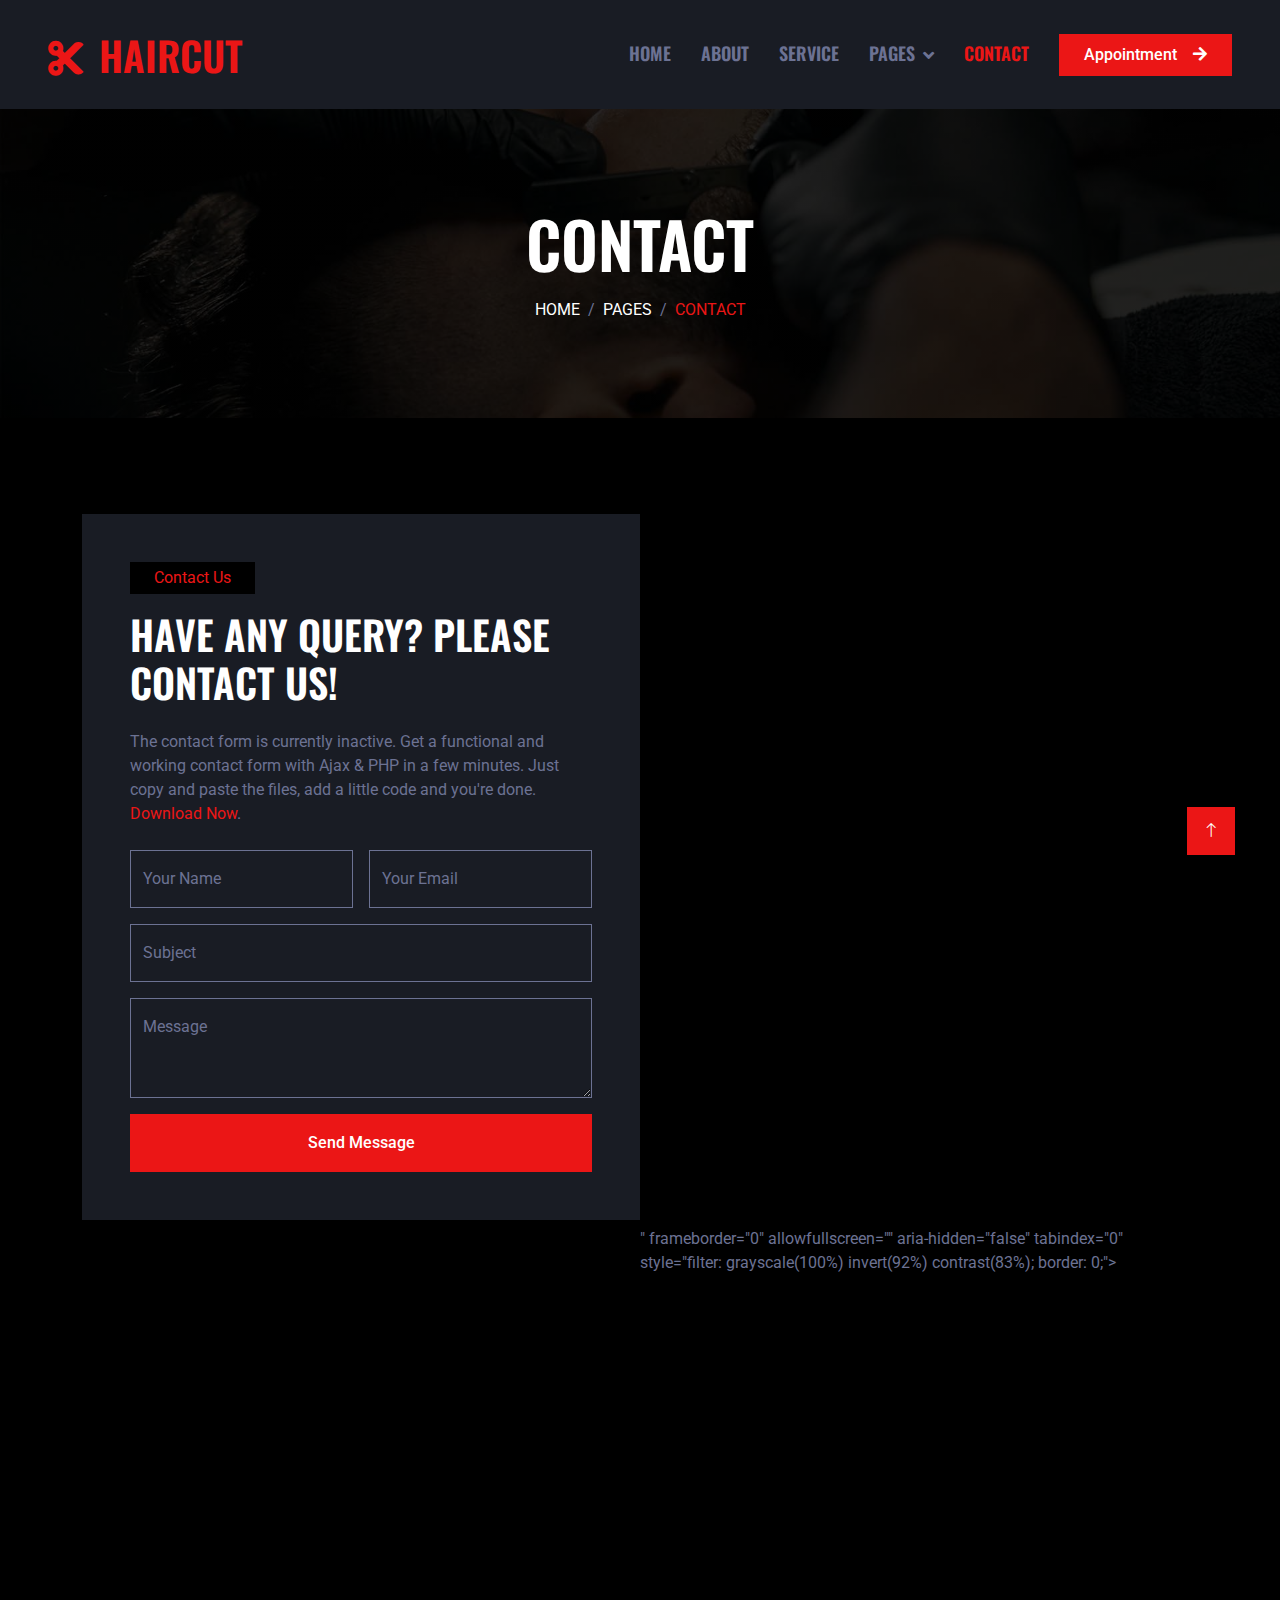
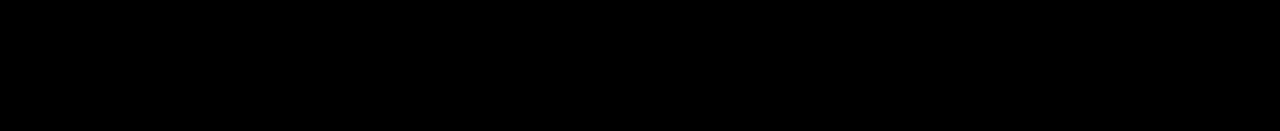
<file: contact.html>
<!DOCTYPE html>
<html lang="en">

<head>
    <meta charset="utf-8">
    <title>HairCut - Hair Salon HTML Template</title>
    <meta content="width=device-width, initial-scale=1.0" name="viewport">
    <meta content="" name="keywords">
    <meta content="" name="description">

    <!-- Favicon -->
    <link href="img/favicon.ico" rel="icon">

    <!-- Google Web Fonts -->
    <link rel="preconnect" href="https://fonts.googleapis.com">
    <link rel="preconnect" href="https://fonts.gstatic.com" crossorigin>
    <link href="https://fonts.googleapis.com/css2?family=Roboto:wght@400;500&family=Oswald:wght@600&display=swap" rel="stylesheet">

    <!-- Icon Font Stylesheet -->
    <link href="https://cdnjs.cloudflare.com/ajax/libs/font-awesome/5.10.0/css/all.min.css" rel="stylesheet">
    <link href="https://cdn.jsdelivr.net/npm/bootstrap-icons@1.4.1/font/bootstrap-icons.css" rel="stylesheet">

    <!-- Libraries Stylesheet -->
    <link href="lib/animate/animate.min.css" rel="stylesheet">
    <link href="lib/owlcarousel/assets/owl.carousel.min.css" rel="stylesheet">

    <!-- Customized Bootstrap Stylesheet -->
    <link href="css/bootstrap.min.css" rel="stylesheet">

    <!-- Template Stylesheet -->
    <link href="css/style.css" rel="stylesheet">
</head>

<body>
    <!-- Spinner Start -->
    <div id="spinner" class="show bg-dark position-fixed translate-middle w-100 vh-100 top-50 start-50 d-flex align-items-center justify-content-center">
        <div class="spinner-grow text-primary" style="width: 3rem; height: 3rem;" role="status">
            <span class="sr-only">Loading...</span>
        </div>
    </div>
    <!-- Spinner End -->


    <!-- Navbar Start -->
    <nav class="navbar navbar-expand-lg bg-secondary navbar-dark sticky-top py-lg-0 px-lg-5 wow fadeIn" data-wow-delay="0.1s">
        <a href="index.html" class="navbar-brand ms-4 ms-lg-0">
            <h1 class="mb-0 text-primary text-uppercase"><i class="fa fa-cut me-3"></i>HairCut</h1>
        </a>
        <button type="button" class="navbar-toggler me-4" data-bs-toggle="collapse" data-bs-target="#navbarCollapse">
            <span class="navbar-toggler-icon"></span>
        </button>
        <div class="collapse navbar-collapse" id="navbarCollapse">
            <div class="navbar-nav ms-auto p-4 p-lg-0">
                <a href="index.html" class="nav-item nav-link">Home</a>
                <a href="about.html" class="nav-item nav-link">About</a>
                <a href="service.html" class="nav-item nav-link">Service</a>
                <div class="nav-item dropdown">
                    <a href="#" class="nav-link dropdown-toggle" data-bs-toggle="dropdown">Pages</a>
                    <div class="dropdown-menu m-0">
                        <a href="price.html" class="dropdown-item">Pricing Plan</a>
                        <a href="team.html" class="dropdown-item">Our Barber</a>
                        <a href="open.html" class="dropdown-item">Working Hours</a>
                        <a href="testimonial.html" class="dropdown-item">Testimonial</a>
                        <a href="404.html" class="dropdown-item">404 Page</a>
                    </div>
                </div>
                <a href="contact.html" class="nav-item nav-link active">Contact</a>
            </div>
            <a href="" class="btn btn-primary rounded-0 py-2 px-lg-4 d-none d-lg-block">Appointment<i class="fa fa-arrow-right ms-3"></i></a>
        </div>
    </nav>
    <!-- Navbar End -->


    <!-- Page Header Start -->
    <div class="container-fluid page-header py-5 mb-5 wow fadeIn" data-wow-delay="0.1s">
        <div class="container text-center py-5">
            <h1 class="display-3 text-white text-uppercase mb-3 animated slideInDown">Contact</h1>
            <nav aria-label="breadcrumb animated slideInDown">
                <ol class="breadcrumb justify-content-center text-uppercase mb-0">
                    <li class="breadcrumb-item"><a class="text-white" href="#">Home</a></li>
                    <li class="breadcrumb-item"><a class="text-white" href="#">Pages</a></li>
                    <li class="breadcrumb-item text-primary active" aria-current="page">Contact</li>
                </ol>
            </nav>
        </div>
    </div>
    <!-- Page Header End -->


    <!-- Contact Start -->
    <div class="container-xxl py-5">
        <div class="container">
            <div class="row g-0">
                <div class="col-lg-6 wow fadeIn" data-wow-delay="0.1s">
                    <div class="bg-secondary p-5">
                        <p class="d-inline-block bg-dark text-primary py-1 px-4">Contact Us</p>
                        <h1 class="text-uppercase mb-4">Have Any Query? Please Contact Us!</h1>
                        <p class="mb-4">The contact form is currently inactive. Get a functional and working contact form with Ajax & PHP in a few minutes. Just copy and paste the files, add a little code and you're done. <a href="https://htmlcodex.com/contact-form">Download Now</a>.</p>
                        <form>
                            <div class="row g-3">
                                <div class="col-md-6">
                                    <div class="form-floating">
                                        <input type="text" class="form-control bg-transparent" id="name" placeholder="Your Name">
                                        <label for="name">Your Name</label>
                                    </div>
                                </div>
                                <div class="col-md-6">
                                    <div class="form-floating">
                                        <input type="email" class="form-control bg-transparent" id="email" placeholder="Your Email">
                                        <label for="email">Your Email</label>
                                    </div>
                                </div>
                                <div class="col-12">
                                    <div class="form-floating">
                                        <input type="text" class="form-control bg-transparent" id="subject" placeholder="Subject">
                                        <label for="subject">Subject</label>
                                    </div>
                                </div>
                                <div class="col-12">
                                    <div class="form-floating">
                                        <textarea class="form-control bg-transparent" placeholder="Leave a message here" id="message" style="height: 100px"></textarea>
                                        <label for="message">Message</label>
                                    </div>
                                </div>
                                <div class="col-12">
                                    <button class="btn btn-primary w-100 py-3" type="submit">Send Message</button>
                                </div>
                            </div>
                        </form>
                    </div>
                </div>
                <div class="col-lg-6 wow fadeIn" data-wow-delay="0.5s">
                    <div class="h-100" style="min-height: 400px;">
                        <iframe class="google-map w-100 h-100"
                         src="https://www.google.com/maps/embed?pb=!1m18!1m12!1m3!1d3760.889876124741!2d75.12189386413081!3d19.503373143469393!2m3!1f0!2f0!3f0!3m2!1i1024!2i768!4f13.1!3m3!1m2!1s0x3bdb6598cc8476b9%3A0x2fb9b80e6fa83c59!2sPimprishahali%20Aditya%20Flour%20mill!5e0!3m2!1sen!2sin!4v1675744936720!5m2!1sen!2sin" width="600" height="450" style="border:0;" allowfullscreen="" loading="lazy" referrerpolicy="no-referrer-when-downgrade"></iframe>"
                        frameborder="0" allowfullscreen="" aria-hidden="false" tabindex="0" style="filter: grayscale(100%) invert(92%) contrast(83%); border: 0;"></iframe>
                    </div>
                </div>
            </div>
        </div>
    </div>
    <!-- Contact End -->


    <!-- Footer Start -->
    <div class="container-fluid bg-secondary text-light footer mt-5 pt-5 wow fadeIn" data-wow-delay="0.1s">
        <div class="container py-5">
            <div class="row g-5">
                <div class="col-lg-4 col-md-6">
                    <h4 class="text-uppercase mb-4">Get In Touch</h4>
                    <div class="d-flex align-items-center mb-2">
                        <div class="btn-square bg-dark flex-shrink-0 me-3">
                            <span class="fa fa-map-marker-alt text-primary"></span>
                        </div>
                        <span>Pimpari Shahali,Tal Newasa-414604</span>
                    </div>
                    <div class="d-flex align-items-center mb-2">
                        <div class="btn-square bg-dark flex-shrink-0 me-3">
                            <span class="fa fa-phone-alt text-primary"></span>
                        </div>
                        <span>+918975456461</span>
                    </div>
                    <div class="d-flex align-items-center">
                        <div class="btn-square bg-dark flex-shrink-0 me-3">
                            <span class="fa fa-envelope-open text-primary"></span>
                        </div>
                        <span>rahulnavthar2022@gmail.com</span>
                    </div>
                </div>
                <div class="col-lg-4 col-md-6">
                    <h4 class="text-uppercase mb-4">Quick Links</h4>
                    <a class="btn btn-link" href="">About Us</a>
                    <a class="btn btn-link" href="">Contact Us</a>
                    <a class="btn btn-link" href="">Our Services</a>
                    <a class="btn btn-link" href="">Terms & Condition</a>
                    <a class="btn btn-link" href="">Support</a>
                </div>
                <div class="col-lg-4 col-md-6">
                    <h4 class="text-uppercase mb-4">Newsletter</h4>
                    <div class="position-relative mb-4">
                        <input class="form-control border-0 w-100 py-3 ps-4 pe-5" type="text" placeholder="Your email">
                        <button type="button" class="btn btn-primary py-2 position-absolute top-0 end-0 mt-2 me-2">SignUp</button>
                    </div>
                    <div class="d-flex pt-1 m-n1">
                        <a class="btn btn-lg-square btn-dark text-primary m-1" href=""><i class="fab fa-twitter"></i></a>
                        <a class="btn btn-lg-square btn-dark text-primary m-1" href=""><i class="fab fa-facebook-f"></i></a>
                        <a class="btn btn-lg-square btn-dark text-primary m-1" href=""><i class="fab fa-youtube"></i></a>
                        <a class="btn btn-lg-square btn-dark text-primary m-1" href=""><i class="fab fa-linkedin-in"></i></a>
                    </div>
                </div>
            </div>
        </div>
        <div class="container">
            <div class="copyright">
                <div class="row">
                    <div class="col-md-6 text-center text-md-start mb-3 mb-md-0 text-white">
                        &copy; <a class="border-bottom text-primary" href="#">@Rahul Navthar</a>, All Right Reserved.
                    </div>
                    <div class="col-md-6 text-center text-md-end text-white">
                        <!--/*** This template is free as long as you keep the footer author’s credit link/attribution link/backlink. If you'd like to use the template without the footer author’s credit link/attribution link/backlink, you can purchase the Credit Removal License from "https://htmlcodex.com/credit-removal". Thank you for your support. ***/-->
                        Designed By <a class="border-bottom text-primary" href="https://htmlcodex.com">Rahul Navthar</a>
                    </div>
                </div>
            </div>
        </div>
    </div>
    <!-- Footer End -->


    <!-- Back to Top -->
    <a href="#" class="btn btn-primary btn-lg-square back-to-top"><i class="bi bi-arrow-up"></i></a>


    <!-- JavaScript Libraries -->
    <script src="https://code.jquery.com/jquery-3.4.1.min.js"></script>
    <script src="https://cdn.jsdelivr.net/npm/bootstrap@5.0.0/dist/js/bootstrap.bundle.min.js"></script>
    <script src="lib/wow/wow.min.js"></script>
    <script src="lib/easing/easing.min.js"></script>
    <script src="lib/waypoints/waypoints.min.js"></script>
    <script src="lib/owlcarousel/owl.carousel.min.js"></script>

    <!-- Template Javascript -->
    <script src="js/main.js"></script>
</body>

</html>
</file>
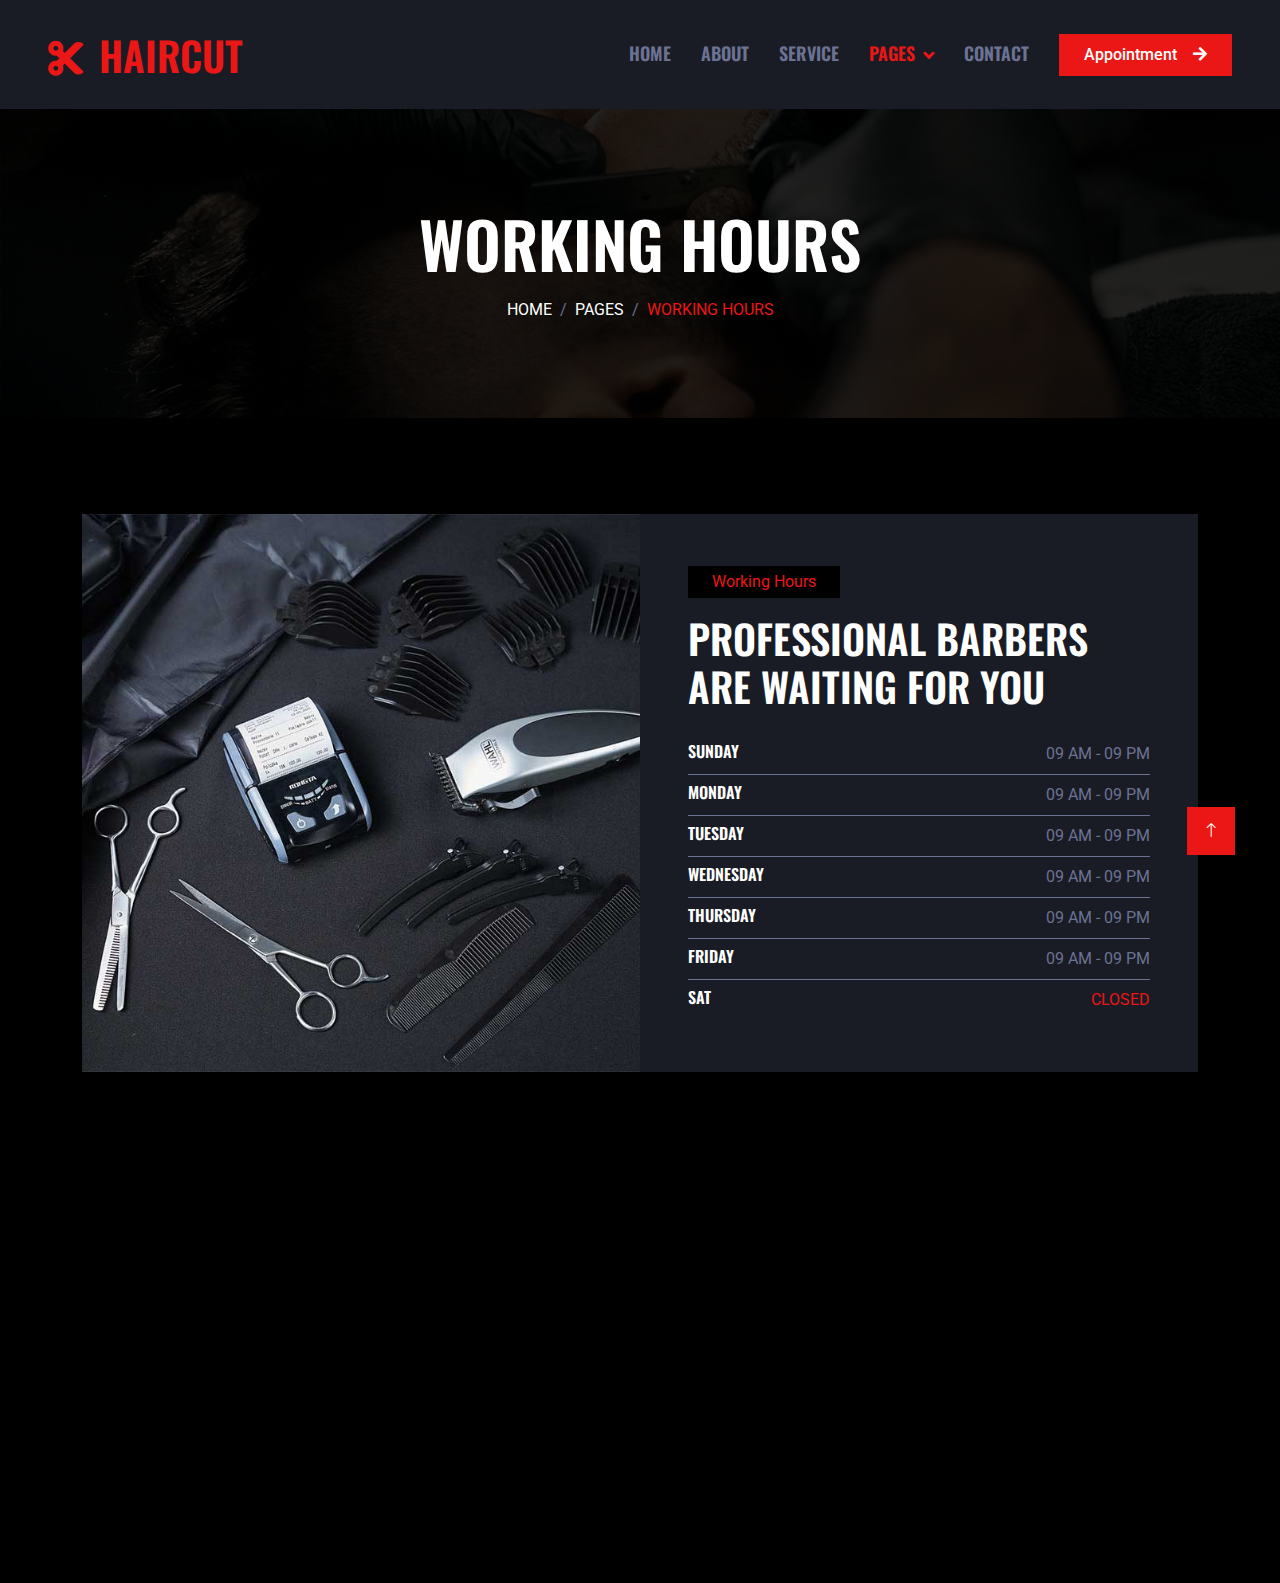
<file: open.html>
<!DOCTYPE html>
<html lang="en">

<head>
    <meta charset="utf-8">
    <title>HairCut - Hair Salon HTML Template</title>
    <meta content="width=device-width, initial-scale=1.0" name="viewport">
    <meta content="" name="keywords">
    <meta content="" name="description">

    <!-- Favicon -->
    <link href="img/favicon.ico" rel="icon">

    <!-- Google Web Fonts -->
    <link rel="preconnect" href="https://fonts.googleapis.com">
    <link rel="preconnect" href="https://fonts.gstatic.com" crossorigin>
    <link href="https://fonts.googleapis.com/css2?family=Roboto:wght@400;500&family=Oswald:wght@600&display=swap" rel="stylesheet">

    <!-- Icon Font Stylesheet -->
    <link href="https://cdnjs.cloudflare.com/ajax/libs/font-awesome/5.10.0/css/all.min.css" rel="stylesheet">
    <link href="https://cdn.jsdelivr.net/npm/bootstrap-icons@1.4.1/font/bootstrap-icons.css" rel="stylesheet">

    <!-- Libraries Stylesheet -->
    <link href="lib/animate/animate.min.css" rel="stylesheet">
    <link href="lib/owlcarousel/assets/owl.carousel.min.css" rel="stylesheet">

    <!-- Customized Bootstrap Stylesheet -->
    <link href="css/bootstrap.min.css" rel="stylesheet">

    <!-- Template Stylesheet -->
    <link href="css/style.css" rel="stylesheet">
</head>

<body>
    <!-- Spinner Start -->
    <div id="spinner" class="show bg-dark position-fixed translate-middle w-100 vh-100 top-50 start-50 d-flex align-items-center justify-content-center">
        <div class="spinner-grow text-primary" style="width: 3rem; height: 3rem;" role="status">
            <span class="sr-only">Loading...</span>
        </div>
    </div>
    <!-- Spinner End -->


    <!-- Navbar Start -->
    <nav class="navbar navbar-expand-lg bg-secondary navbar-dark sticky-top py-lg-0 px-lg-5 wow fadeIn" data-wow-delay="0.1s">
        <a href="index.html" class="navbar-brand ms-4 ms-lg-0">
            <h1 class="mb-0 text-primary text-uppercase"><i class="fa fa-cut me-3"></i>HairCut</h1>
        </a>
        <button type="button" class="navbar-toggler me-4" data-bs-toggle="collapse" data-bs-target="#navbarCollapse">
            <span class="navbar-toggler-icon"></span>
        </button>
        <div class="collapse navbar-collapse" id="navbarCollapse">
            <div class="navbar-nav ms-auto p-4 p-lg-0">
                <a href="index.html" class="nav-item nav-link">Home</a>
                <a href="about.html" class="nav-item nav-link">About</a>
                <a href="service.html" class="nav-item nav-link">Service</a>
                <div class="nav-item dropdown">
                    <a href="#" class="nav-link dropdown-toggle active" data-bs-toggle="dropdown">Pages</a>
                    <div class="dropdown-menu m-0">
                        <a href="price.html" class="dropdown-item">Pricing Plan</a>
                        <a href="team.html" class="dropdown-item">Our Barber</a>
                        <a href="open.html" class="dropdown-item active">Working Hours</a>
                        <a href="testimonial.html" class="dropdown-item">Testimonial</a>
                        <a href="404.html" class="dropdown-item">404 Page</a>
                    </div>
                </div>
                <a href="contact.html" class="nav-item nav-link">Contact</a>
            </div>
            <a href="" class="btn btn-primary rounded-0 py-2 px-lg-4 d-none d-lg-block">Appointment<i class="fa fa-arrow-right ms-3"></i></a>
        </div>
    </nav>
    <!-- Navbar End -->


    <!-- Page Header Start -->
    <div class="container-fluid page-header py-5 mb-5 wow fadeIn" data-wow-delay="0.1s">
        <div class="container text-center py-5">
            <h1 class="display-3 text-white text-uppercase mb-3 animated slideInDown">Working Hours</h1>
            <nav aria-label="breadcrumb animated slideInDown">
                <ol class="breadcrumb justify-content-center text-uppercase mb-0">
                    <li class="breadcrumb-item"><a class="text-white" href="#">Home</a></li>
                    <li class="breadcrumb-item"><a class="text-white" href="#">Pages</a></li>
                    <li class="breadcrumb-item text-primary active" aria-current="page">Working Hours</li>
                </ol>
            </nav>
        </div>
    </div>
    <!-- Page Header End -->


    <!-- Working Hours Start -->
    <div class="container-xxl py-5">
        <div class="container">
            <div class="row g-0">
                <div class="col-lg-6 wow fadeIn" data-wow-delay="0.1s">
                    <div class="h-100">
                        <img class="img-fluid h-100" src="img/open.jpg" alt="">
                    </div>
                </div>
                <div class="col-lg-6 wow fadeIn" data-wow-delay="0.5s">
                    <div class="bg-secondary h-100 d-flex flex-column justify-content-center p-5">
                        <p class="d-inline-flex bg-dark text-primary py-1 px-4 me-auto">Working Hours</p>
                        <h1 class="text-uppercase mb-4">Professional Barbers Are Waiting For You</h1>
                        <div><div class="d-flex justify-content-between border-bottom py-2">
                            <h6 class="text-uppercase mb-0">Sunday</h6>
                            <span class="text-uppercase">09 AM - 09 PM</span>
                        </div>
                            <div class="d-flex justify-content-between border-bottom py-2">
                                <h6 class="text-uppercase mb-0">Monday</h6>
                                <span class="text-uppercase">09 AM - 09 PM</span>
                            </div>
                            <div class="d-flex justify-content-between border-bottom py-2">
                                <h6 class="text-uppercase mb-0">Tuesday</h6>
                                <span class="text-uppercase">09 AM - 09 PM</span>
                            </div>
                            <div class="d-flex justify-content-between border-bottom py-2">
                                <h6 class="text-uppercase mb-0">Wednesday</h6>
                                <span class="text-uppercase">09 AM - 09 PM</span>
                            </div>
                            <div class="d-flex justify-content-between border-bottom py-2">
                                <h6 class="text-uppercase mb-0">Thursday</h6>
                                <span class="text-uppercase">09 AM - 09 PM</span>
                            </div>
                            <div class="d-flex justify-content-between border-bottom py-2">
                                <h6 class="text-uppercase mb-0">Friday</h6>
                                <span class="text-uppercase">09 AM - 09 PM</span>
                            </div>
                            <div class="d-flex justify-content-between py-2">
                                <h6 class="text-uppercase mb-0">Sat</h6>
                                <span class="text-uppercase text-primary">Closed</span>
                            </div>
                        </div>
                    </div>
                </div>
            </div>
        </div>
    </div>
    <!-- Working Hours End -->


    <!-- Footer Start -->
    <div class="container-fluid bg-secondary text-light footer mt-5 pt-5 wow fadeIn" data-wow-delay="0.1s">
        <div class="container py-5">
            <div class="row g-5">
                <div class="col-lg-4 col-md-6">
                    <h4 class="text-uppercase mb-4">Get In Touch</h4>
                    <div class="d-flex align-items-center mb-2">
                        <div class="btn-square bg-dark flex-shrink-0 me-3">
                            <span class="fa fa-map-marker-alt text-primary"></span>
                        </div>
                        <span>Pimpari Shahali,Tal Newasa-414604</span>
                    </div>
                    <div class="d-flex align-items-center mb-2">
                        <div class="btn-square bg-dark flex-shrink-0 me-3">
                            <span class="fa fa-phone-alt text-primary"></span>
                        </div>
                        <span>+918975456461</span>
                    </div>
                    <div class="d-flex align-items-center">
                        <div class="btn-square bg-dark flex-shrink-0 me-3">
                            <span class="fa fa-envelope-open text-primary"></span>
                        </div>
                        <span>rahulnavthar2022@gmail.com</span>
                    </div>
                </div>
                <div class="col-lg-4 col-md-6">
                    <h4 class="text-uppercase mb-4">Quick Links</h4>
                    <a class="btn btn-link" href="">About Us</a>
                    <a class="btn btn-link" href="">Contact Us</a>
                    <a class="btn btn-link" href="">Our Services</a>
                    <a class="btn btn-link" href="">Terms & Condition</a>
                    <a class="btn btn-link" href="">Support</a>
                </div>
                <div class="col-lg-4 col-md-6">
                    <h4 class="text-uppercase mb-4">Newsletter</h4>
                    <div class="position-relative mb-4">
                        <input class="form-control border-0 w-100 py-3 ps-4 pe-5" type="text" placeholder="Your email">
                        <button type="button" class="btn btn-primary py-2 position-absolute top-0 end-0 mt-2 me-2">SignUp</button>
                    </div>
                    <div class="d-flex pt-1 m-n1">
                        <a class="btn btn-lg-square btn-dark text-primary m-1" href=""><i class="fab fa-twitter"></i></a>
                        <a class="btn btn-lg-square btn-dark text-primary m-1" href="http://www.facebook.com"><i class="fab fa-facebook-f"></i></a>
                        <a class="btn btn-lg-square btn-dark text-primary m-1" href=""><i class="fab fa-youtube"></i></a>
                        <a class="btn btn-lg-square btn-dark text-primary m-1" href="9096786896"><i class="fa-brands fa-whatsapp"></i></a>
                    </div>
                </div>
            </div>
        </div>
        <div class="container">
            <div class="copyright">
                <div class="row">
                    <div class="col-md-6 text-center text-md-start mb-3 mb-md-0 text-white">
                        &copy; <a class="border-bottom text-primary" href="#">@Rahul Navthar</a>, All Right Reserved.
                    </div>
                    <div class="col-md-6 text-center text-md-end text-white">
                        <!--/*** This template is free as long as you keep the footer author’s credit link/attribution link/backlink. If you'd like to use the template without the footer author’s credit link/attribution link/backlink, you can purchase the Credit Removal License from "https://htmlcodex.com/credit-removal". Thank you for your support. ***/-->
                        Designed By <a class="border-bottom text-primary" href="https://htmlcodex.com">Rahul Navthar</a>
                    </div>
                </div>
            </div>
        </div>
    </div>
    <!-- Footer End -->


    <!-- Back to Top -->
    <a href="#" class="btn btn-primary btn-lg-square back-to-top"><i class="bi bi-arrow-up"></i></a>


    <!-- JavaScript Libraries -->
    <script src="https://code.jquery.com/jquery-3.4.1.min.js"></script>
    <script src="https://cdn.jsdelivr.net/npm/bootstrap@5.0.0/dist/js/bootstrap.bundle.min.js"></script>
    <script src="lib/wow/wow.min.js"></script>
    <script src="lib/easing/easing.min.js"></script>
    <script src="lib/waypoints/waypoints.min.js"></script>
    <script src="lib/owlcarousel/owl.carousel.min.js"></script>

    <!-- Template Javascript -->
    <script src="js/main.js"></script>
</body>

</html>
</file>
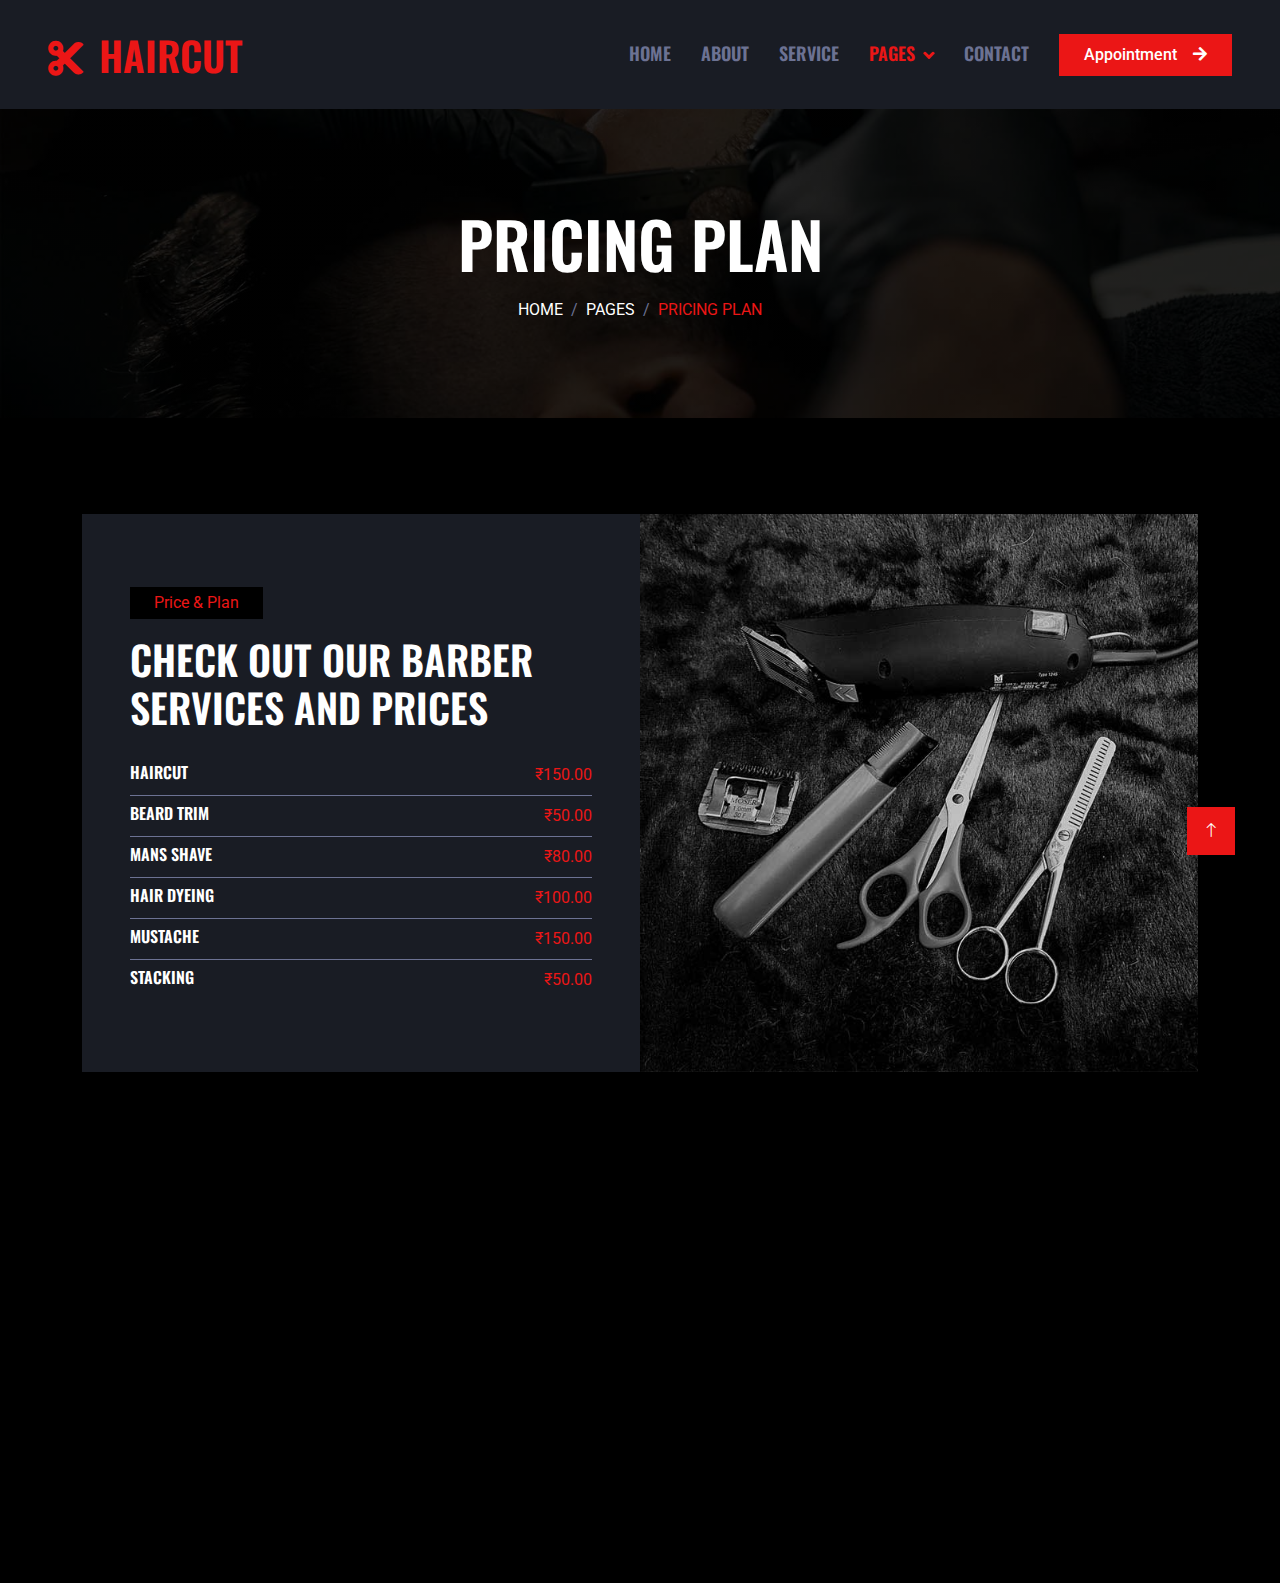
<file: price.html>
<!DOCTYPE html>
<html lang="en">

<head>
    <meta charset="utf-8">
    <title>HairCut - Hair Salon HTML Template</title>
    <meta content="width=device-width, initial-scale=1.0" name="viewport">
    <meta content="" name="keywords">
    <meta content="" name="description">

    <!-- Favicon -->
    <link href="img/favicon.ico" rel="icon">

    <!-- Google Web Fonts -->
    <link rel="preconnect" href="https://fonts.googleapis.com">
    <link rel="preconnect" href="https://fonts.gstatic.com" crossorigin>
    <link href="https://fonts.googleapis.com/css2?family=Roboto:wght@400;500&family=Oswald:wght@600&display=swap" rel="stylesheet">

    <!-- Icon Font Stylesheet -->
    <link href="https://cdnjs.cloudflare.com/ajax/libs/font-awesome/5.10.0/css/all.min.css" rel="stylesheet">
    <link href="https://cdn.jsdelivr.net/npm/bootstrap-icons@1.4.1/font/bootstrap-icons.css" rel="stylesheet">

    <!-- Libraries Stylesheet -->
    <link href="lib/animate/animate.min.css" rel="stylesheet">
    <link href="lib/owlcarousel/assets/owl.carousel.min.css" rel="stylesheet">

    <!-- Customized Bootstrap Stylesheet -->
    <link href="css/bootstrap.min.css" rel="stylesheet">

    <!-- Template Stylesheet -->
    <link href="css/style.css" rel="stylesheet">
</head>

<body>
    <!-- Spinner Start -->
    <div id="spinner" class="show bg-dark position-fixed translate-middle w-100 vh-100 top-50 start-50 d-flex align-items-center justify-content-center">
        <div class="spinner-grow text-primary" style="width: 3rem; height: 3rem;" role="status">
            <span class="sr-only">Loading...</span>
        </div>
    </div>
    <!-- Spinner End -->


    <!-- Navbar Start -->
    <nav class="navbar navbar-expand-lg bg-secondary navbar-dark sticky-top py-lg-0 px-lg-5 wow fadeIn" data-wow-delay="0.1s">
        <a href="index.html" class="navbar-brand ms-4 ms-lg-0">
            <h1 class="mb-0 text-primary text-uppercase"><i class="fa fa-cut me-3"></i>HairCut</h1>
        </a>
        <button type="button" class="navbar-toggler me-4" data-bs-toggle="collapse" data-bs-target="#navbarCollapse">
            <span class="navbar-toggler-icon"></span>
        </button>
        <div class="collapse navbar-collapse" id="navbarCollapse">
            <div class="navbar-nav ms-auto p-4 p-lg-0">
                <a href="index.html" class="nav-item nav-link">Home</a>
                <a href="about.html" class="nav-item nav-link">About</a>
                <a href="service.html" class="nav-item nav-link">Service</a>
                <div class="nav-item dropdown">
                    <a href="#" class="nav-link dropdown-toggle active" data-bs-toggle="dropdown">Pages</a>
                    <div class="dropdown-menu m-0">
                        <a href="price.html" class="dropdown-item active">Pricing Plan</a>
                        <a href="team.html" class="dropdown-item">Our Barber</a>
                        <a href="open.html" class="dropdown-item">Working Hours</a>
                        <a href="testimonial.html" class="dropdown-item">Testimonial</a>
                        <a href="404.html" class="dropdown-item">404 Page</a>
                    </div>
                </div>
                <a href="contact.html" class="nav-item nav-link">Contact</a>
            </div>
            <a href="" class="btn btn-primary rounded-0 py-2 px-lg-4 d-none d-lg-block">Appointment<i class="fa fa-arrow-right ms-3"></i></a>
        </div>
    </nav>
    <!-- Navbar End -->


    <!-- Page Header Start -->
    <div class="container-fluid page-header py-5 mb-5 wow fadeIn" data-wow-delay="0.1s">
        <div class="container text-center py-5">
            <h1 class="display-3 text-white text-uppercase mb-3 animated slideInDown">Pricing Plan</h1>
            <nav aria-label="breadcrumb animated slideInDown">
                <ol class="breadcrumb justify-content-center text-uppercase mb-0">
                    <li class="breadcrumb-item"><a class="text-white" href="#">Home</a></li>
                    <li class="breadcrumb-item"><a class="text-white" href="#">Pages</a></li>
                    <li class="breadcrumb-item text-primary active" aria-current="page">Pricing Plan</li>
                </ol>
            </nav>
        </div>
    </div>
    <!-- Page Header End -->


    <!-- Price Start -->
    <div class="container-xxl py-5">
        <div class="container">
            <div class="row g-0">
                <div class="col-lg-6 wow fadeIn" data-wow-delay="0.1s">
                    <div class="bg-secondary h-100 d-flex flex-column justify-content-center p-5">
                        <p class="d-inline-flex bg-dark text-primary py-1 px-4 me-auto">Price & Plan</p>
                        <h1 class="text-uppercase mb-4">Check Out Our Barber Services And Prices</h1>
                        <div>
                            <div class="d-flex justify-content-between border-bottom py-2">
                                <h6 class="text-uppercase mb-0">Haircut</h6>
                                <span class="text-uppercase text-primary">₹150.00</span>
                            </div>
                            <div class="d-flex justify-content-between border-bottom py-2">
                                <h6 class="text-uppercase mb-0">Beard Trim</h6>
                                <span class="text-uppercase text-primary">₹50.00</span>
                            </div>
                            <div class="d-flex justify-content-between border-bottom py-2">
                                <h6 class="text-uppercase mb-0">Mans Shave</h6>
                                <span class="text-uppercase text-primary">₹80.00</span>
                            </div>
                            <div class="d-flex justify-content-between border-bottom py-2">
                                <h6 class="text-uppercase mb-0">Hair Dyeing</h6>
                                <span class="text-uppercase text-primary">₹100.00</span>
                            </div>
                            <div class="d-flex justify-content-between border-bottom py-2">
                                <h6 class="text-uppercase mb-0">Mustache</h6>
                                <span class="text-uppercase text-primary">₹150.00</span>
                            </div>
                            <div class="d-flex justify-content-between py-2">
                                <h6 class="text-uppercase mb-0">Stacking</h6>
                                <span class="text-uppercase text-primary">₹50.00</span>
                            </div>
                        </div>
                    </div>
                </div>
                <div class="col-lg-6 wow fadeIn" data-wow-delay="0.5s">
                    <div class="h-100">
                        <img class="img-fluid h-100" src="img/price.jpg" alt="">
                    </div>
                </div>
            </div>
        </div>
    </div>
    <!-- Price End -->


    <!-- Footer Start -->
    <div class="container-fluid bg-secondary text-light footer mt-5 pt-5 wow fadeIn" data-wow-delay="0.1s">
        <div class="container py-5">
            <div class="row g-5">
                <div class="col-lg-4 col-md-6">
                    <h4 class="text-uppercase mb-4">Get In Touch</h4>
                    <div class="d-flex align-items-center mb-2">
                        <div class="btn-square bg-dark flex-shrink-0 me-3">
                            <span class="fa fa-map-marker-alt text-primary"></span>
                        </div>
                        <span>Pimpari Shahali,Tal Newasa-414604</span>
                    </div>
                    <div class="d-flex align-items-center mb-2">
                        <div class="btn-square bg-dark flex-shrink-0 me-3">
                            <span class="fa fa-phone-alt text-primary"></span>
                        </div>
                        <span>+918975456461</span>
                    </div>
                    <div class="d-flex align-items-center">
                        <div class="btn-square bg-dark flex-shrink-0 me-3">
                            <span class="fa fa-envelope-open text-primary"></span>
                        </div>
                        <span>rahulnavthar2022@gmail.com</span>
                    </div>
                </div>
                <div class="col-lg-4 col-md-6">
                    <h4 class="text-uppercase mb-4">Quick Links</h4>
                    <a class="btn btn-link" href="">About Us</a>
                    <a class="btn btn-link" href="">Contact Us</a>
                    <a class="btn btn-link" href="">Our Services</a>
                    <a class="btn btn-link" href="">Terms & Condition</a>
                    <a class="btn btn-link" href="">Support</a>
                </div>
                <div class="col-lg-4 col-md-6">
                    <h4 class="text-uppercase mb-4">Newsletter</h4>
                    <div class="position-relative mb-4">
                        <input class="form-control border-0 w-100 py-3 ps-4 pe-5" type="text" placeholder="Your email">
                        <button type="button" class="btn btn-primary py-2 position-absolute top-0 end-0 mt-2 me-2">SignUp</button>
                    </div>
                    <div class="d-flex pt-1 m-n1">
                        <a class="btn btn-lg-square btn-dark text-primary m-1" href=""><i class="fab fa-twitter"></i></a>
                        <a class="btn btn-lg-square btn-dark text-primary m-1" href=""><i class="fab fa-facebook-f"></i></a>
                        <a class="btn btn-lg-square btn-dark text-primary m-1" href=""><i class="fab fa-youtube"></i></a>
                        <a class="btn btn-lg-square btn-dark text-primary m-1" href=""><i class="fab fa-linkedin-in"></i></a>
                    </div>
                </div>
            </div>
        </div>
        <div class="container">
            <div class="copyright">
                <div class="row">
                    <div class="col-md-6 text-center text-md-start mb-3 mb-md-0 text-white">
                        &copy; <a class="border-bottom text-primary" href="#">@Rahul Navthar</a>, All Right Reserved.
                    </div>
                    <div class="col-md-6 text-center text-md-end text-white">
                        <!--/*** This template is free as long as you keep the footer author’s credit link/attribution link/backlink. If you'd like to use the template without the footer author’s credit link/attribution link/backlink, you can purchase the Credit Removal License from "https://htmlcodex.com/credit-removal". Thank you for your support. ***/-->
                        Designed By <a class="border-bottom text-primary" href="https://htmlcodex.com">Rahul Navthar</a>
                    </div>
                </div>
            </div>
        </div>
    </div>
    <!-- Footer End -->


    <!-- Back to Top -->
    <a href="#" class="btn btn-primary btn-lg-square back-to-top"><i class="bi bi-arrow-up"></i></a>


    <!-- JavaScript Libraries -->
    <script src="https://code.jquery.com/jquery-3.4.1.min.js"></script>
    <script src="https://cdn.jsdelivr.net/npm/bootstrap@5.0.0/dist/js/bootstrap.bundle.min.js"></script>
    <script src="lib/wow/wow.min.js"></script>
    <script src="lib/easing/easing.min.js"></script>
    <script src="lib/waypoints/waypoints.min.js"></script>
    <script src="lib/owlcarousel/owl.carousel.min.js"></script>

    <!-- Template Javascript -->
    <script src="js/main.js"></script>
</body>

</html>
</file>
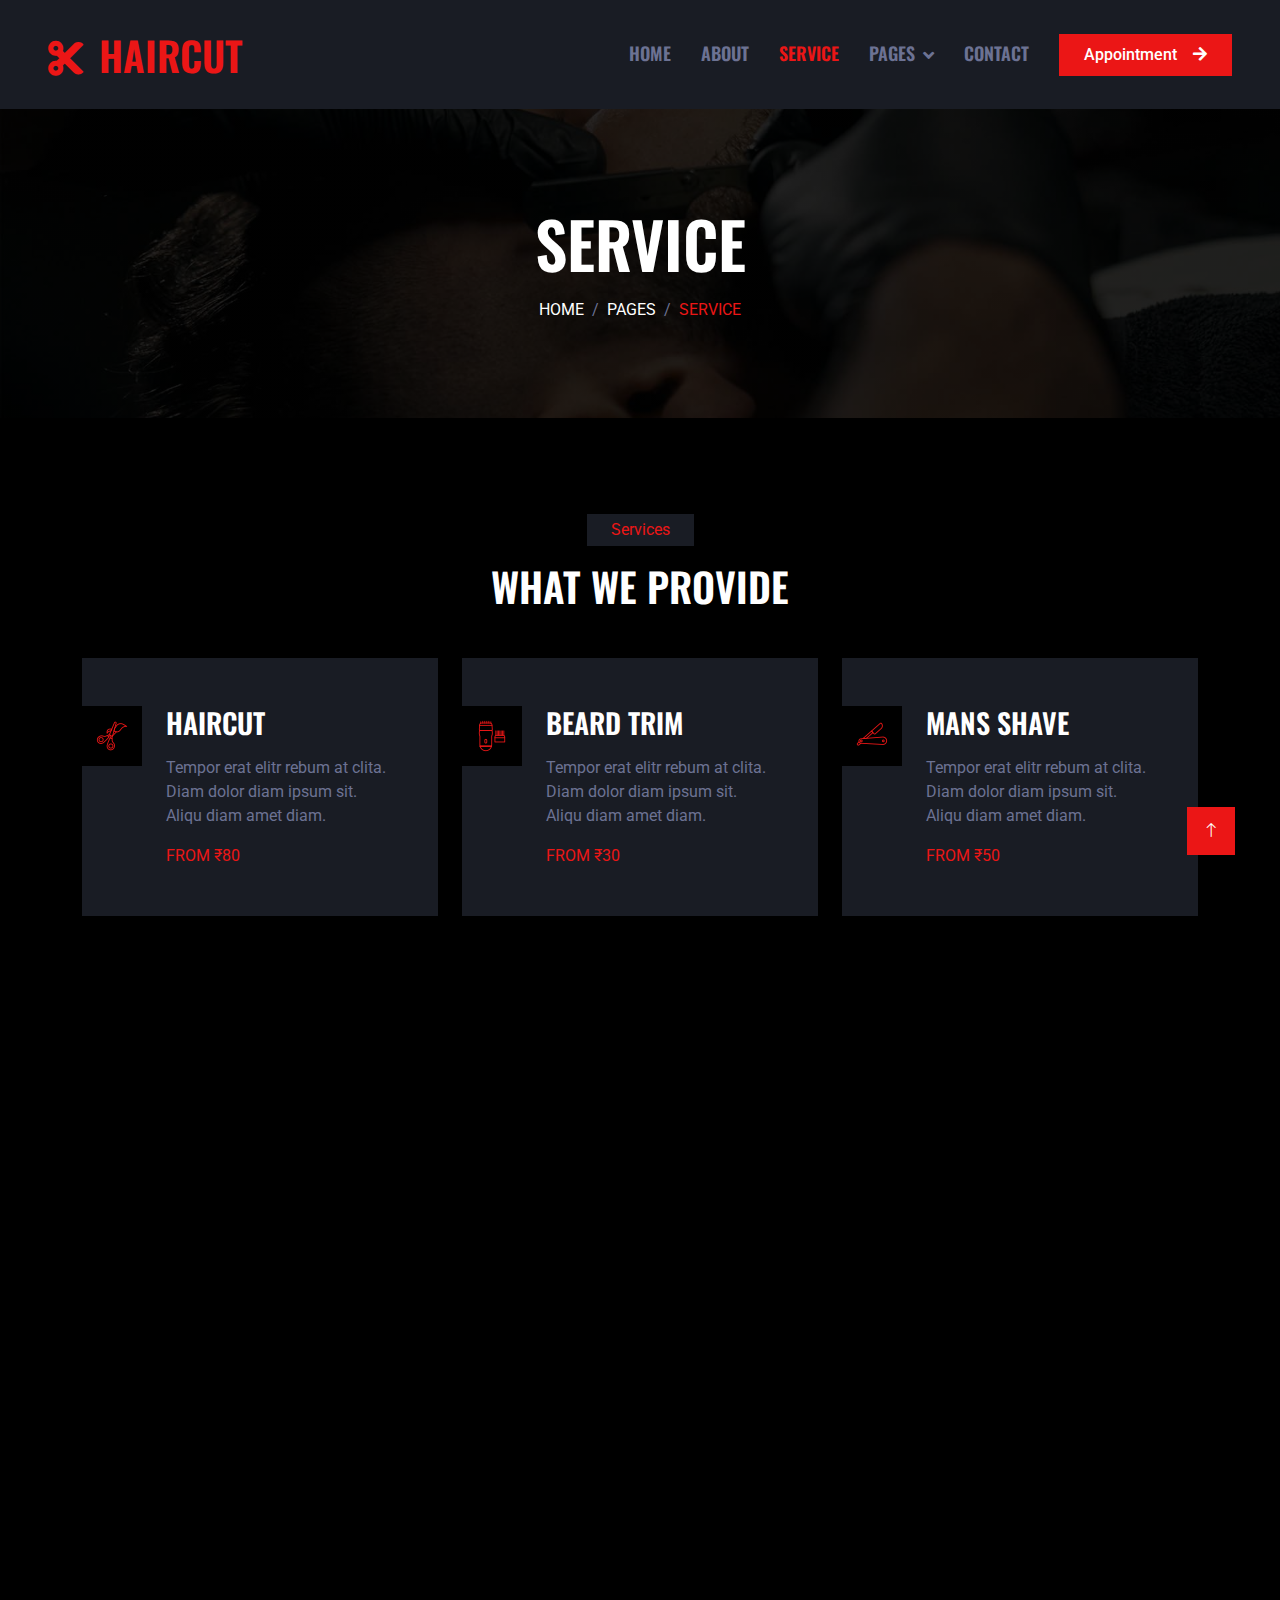
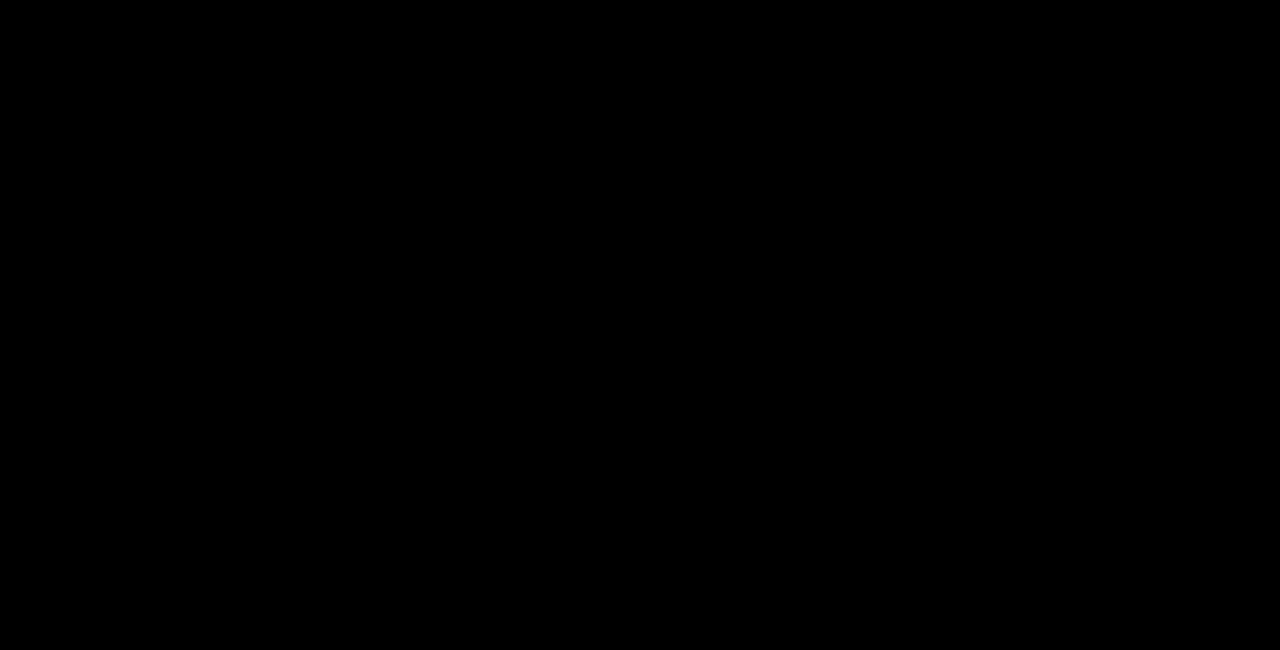
<file: service.html>
<!DOCTYPE html>
<html lang="en">

<head>
    <meta charset="utf-8">
    <title>HairCut - Hair Salon HTML Template</title>
    <meta content="width=device-width, initial-scale=1.0" name="viewport">
    <meta content="" name="keywords">
    <meta content="" name="description">

    <!-- Favicon -->
    <link href="img/favicon.ico" rel="icon">

    <!-- Google Web Fonts -->
    <link rel="preconnect" href="https://fonts.googleapis.com">
    <link rel="preconnect" href="https://fonts.gstatic.com" crossorigin>
    <link href="https://fonts.googleapis.com/css2?family=Roboto:wght@400;500&family=Oswald:wght@600&display=swap" rel="stylesheet">

    <!-- Icon Font Stylesheet -->
    <link href="https://cdnjs.cloudflare.com/ajax/libs/font-awesome/5.10.0/css/all.min.css" rel="stylesheet">
    <link href="https://cdn.jsdelivr.net/npm/bootstrap-icons@1.4.1/font/bootstrap-icons.css" rel="stylesheet">

    <!-- Libraries Stylesheet -->
    <link href="lib/animate/animate.min.css" rel="stylesheet">
    <link href="lib/owlcarousel/assets/owl.carousel.min.css" rel="stylesheet">

    <!-- Customized Bootstrap Stylesheet -->
    <link href="css/bootstrap.min.css" rel="stylesheet">

    <!-- Template Stylesheet -->
    <link href="css/style.css" rel="stylesheet">
</head>

<body>
    <!-- Spinner Start -->
    <div id="spinner" class="show bg-dark position-fixed translate-middle w-100 vh-100 top-50 start-50 d-flex align-items-center justify-content-center">
        <div class="spinner-grow text-primary" style="width: 3rem; height: 3rem;" role="status">
            <span class="sr-only">Loading...</span>
        </div>
    </div>
    <!-- Spinner End -->


    <!-- Navbar Start -->
    <nav class="navbar navbar-expand-lg bg-secondary navbar-dark sticky-top py-lg-0 px-lg-5 wow fadeIn" data-wow-delay="0.1s">
        <a href="index.html" class="navbar-brand ms-4 ms-lg-0">
            <h1 class="mb-0 text-primary text-uppercase"><i class="fa fa-cut me-3"></i>HairCut</h1>
        </a>
        <button type="button" class="navbar-toggler me-4" data-bs-toggle="collapse" data-bs-target="#navbarCollapse">
            <span class="navbar-toggler-icon"></span>
        </button>
        <div class="collapse navbar-collapse" id="navbarCollapse">
            <div class="navbar-nav ms-auto p-4 p-lg-0">
                <a href="index.html" class="nav-item nav-link">Home</a>
                <a href="about.html" class="nav-item nav-link">About</a>
                <a href="service.html" class="nav-item nav-link active">Service</a>
                <div class="nav-item dropdown">
                    <a href="#" class="nav-link dropdown-toggle" data-bs-toggle="dropdown">Pages</a>
                    <div class="dropdown-menu m-0">
                        <a href="price.html" class="dropdown-item">Pricing Plan</a>
                        <a href="team.html" class="dropdown-item">Our Barber</a>
                        <a href="open.html" class="dropdown-item">Working Hours</a>
                        <a href="testimonial.html" class="dropdown-item">Testimonial</a>
                        <a href="404.html" class="dropdown-item">404 Page</a>
                    </div>
                </div>
                <a href="contact.html" class="nav-item nav-link">Contact</a>
            </div>
            <a href="" class="btn btn-primary rounded-0 py-2 px-lg-4 d-none d-lg-block">Appointment<i class="fa fa-arrow-right ms-3"></i></a>
        </div>
    </nav>
    <!-- Navbar End -->


    <!-- Page Header Start -->
    <div class="container-fluid page-header py-5 mb-5 wow fadeIn" data-wow-delay="0.1s">
        <div class="container text-center py-5">
            <h1 class="display-3 text-white text-uppercase mb-3 animated slideInDown">Service</h1>
            <nav aria-label="breadcrumb animated slideInDown">
                <ol class="breadcrumb justify-content-center text-uppercase mb-0">
                    <li class="breadcrumb-item"><a class="text-white" href="#">Home</a></li>
                    <li class="breadcrumb-item"><a class="text-white" href="#">Pages</a></li>
                    <li class="breadcrumb-item text-primary active" aria-current="page">Service</li>
                </ol>
            </nav>
        </div>
    </div>
    <!-- Page Header End -->


    <!-- Service Start -->
    <div class="container-xxl py-5">
        <div class="container">
            <div class="text-center mx-auto mb-5 wow fadeInUp" data-wow-delay="0.1s" style="max-width: 600px;">
                <p class="d-inline-block bg-secondary text-primary py-1 px-4">Services</p>
                <h1 class="text-uppercase">What We Provide</h1>
            </div>
            <div class="row g-4">
                <div class="col-lg-4 col-md-6 wow fadeInUp" data-wow-delay="0.1s">
                    <div class="service-item position-relative overflow-hidden bg-secondary d-flex h-100 p-5 ps-0">
                        <div class="bg-dark d-flex flex-shrink-0 align-items-center justify-content-center" style="width: 60px; height: 60px;">
                            <img class="img-fluid" src="img/haircut.png" alt="">
                        </div>
                        <div class="ps-4">
                            <h3 class="text-uppercase mb-3">Haircut</h3>
                            <p>Tempor erat elitr rebum at clita. Diam dolor diam ipsum sit. Aliqu diam amet diam.</p>
                            <span class="text-uppercase text-primary">From ₹80</span>
                        </div>
                        <a class="btn btn-square" href=""><i class="fa fa-plus text-primary"></i></a>
                    </div>
                </div>
                <div class="col-lg-4 col-md-6 wow fadeInUp" data-wow-delay="0.3s">
                    <div class="service-item position-relative overflow-hidden bg-secondary d-flex h-100 p-5 ps-0">
                        <div class="bg-dark d-flex flex-shrink-0 align-items-center justify-content-center" style="width: 60px; height: 60px;">
                            <img class="img-fluid" src="img/beard-trim.png" alt="">
                        </div>
                        <div class="ps-4">
                            <h3 class="text-uppercase mb-3">Beard Trim</h3>
                            <p>Tempor erat elitr rebum at clita. Diam dolor diam ipsum sit. Aliqu diam amet diam.</p>
                            <span class="text-uppercase text-primary">From ₹30</span>
                        </div>
                        <a class="btn btn-square" href=""><i class="fa fa-plus text-primary"></i></a>
                    </div>
                </div>
                <div class="col-lg-4 col-md-6 wow fadeInUp" data-wow-delay="0.5s">
                    <div class="service-item position-relative overflow-hidden bg-secondary d-flex h-100 p-5 ps-0">
                        <div class="bg-dark d-flex flex-shrink-0 align-items-center justify-content-center" style="width: 60px; height: 60px;">
                            <img class="img-fluid" src="img/mans-shave.png" alt="">
                        </div>
                        <div class="ps-4">
                            <h3 class="text-uppercase mb-3">Mans Shave</h3>
                            <p>Tempor erat elitr rebum at clita. Diam dolor diam ipsum sit. Aliqu diam amet diam.</p>
                            <span class="text-uppercase text-primary">From ₹50</span>
                        </div>
                        <a class="btn btn-square" href=""><i class="fa fa-plus text-primary"></i></a>
                    </div>
                </div>
                <div class="col-lg-4 col-md-6 wow fadeInUp" data-wow-delay="0.1s">
                    <div class="service-item position-relative overflow-hidden bg-secondary d-flex h-100 p-5 ps-0">
                        <div class="bg-dark d-flex flex-shrink-0 align-items-center justify-content-center" style="width: 60px; height: 60px;">
                            <img class="img-fluid" src="img/hair-dyeing.png" alt="">
                        </div>
                        <div class="ps-4">
                            <h3 class="text-uppercase mb-3">Hair Dyeing</h3>
                            <p>Tempor erat elitr rebum at clita. Diam dolor diam ipsum sit. Aliqu diam amet diam.</p>
                            <span class="text-uppercase text-primary">From ₹80</span>
                        </div>
                        <a class="btn btn-square" href=""><i class="fa fa-plus text-primary"></i></a>
                    </div>
                </div>
                <div class="col-lg-4 col-md-6 wow fadeInUp" data-wow-delay="0.3s">
                    <div class="service-item position-relative overflow-hidden bg-secondary d-flex h-100 p-5 ps-0">
                        <div class="bg-dark d-flex flex-shrink-0 align-items-center justify-content-center" style="width: 60px; height: 60px;">
                            <img class="img-fluid" src="img/mustache.png" alt="">
                        </div>
                        <div class="ps-4">
                            <h3 class="text-uppercase mb-3">Mustache</h3>
                            <p>Tempor erat elitr rebum at clita. Diam dolor diam ipsum sit. Aliqu diam amet diam.</p>
                            <span class="text-uppercase text-primary">From ₹100</span>
                        </div>
                        <a class="btn btn-square" href=""><i class="fa fa-plus text-primary"></i></a>
                    </div>
                </div>
                <div class="col-lg-4 col-md-6 wow fadeInUp" data-wow-delay="0.5s">
                    <div class="service-item position-relative overflow-hidden bg-secondary d-flex h-100 p-5 ps-0">
                        <div class="bg-dark d-flex flex-shrink-0 align-items-center justify-content-center" style="width: 60px; height: 60px;">
                            <img class="img-fluid" src="img/stacking.png" alt="">
                        </div>
                        <div class="ps-4">
                            <h3 class="text-uppercase mb-3">Stacking</h3>
                            <p>Tempor erat elitr rebum at clita. Diam dolor diam ipsum sit. Aliqu diam amet diam.</p>
                            <span class="text-uppercase text-primary">From ₹50</span>
                        </div>
                        <a class="btn btn-square" href=""><i class="fa fa-plus text-primary"></i></a>
                    </div>
                </div>
            </div>
        </div>
    </div>
    <!-- Service End -->


    <!-- Testimonial Start -->
    <div class="container-xxl py-5">
        <div class="container">
            <div class="text-center mx-auto mb-5 wow fadeInUp" data-wow-delay="0.1s" style="max-width: 600px;">
                <p class="d-inline-block bg-secondary text-primary py-1 px-4">Testimonial</p>
                <h1 class="text-uppercase">What Our Clients Say!</h1>
            </div>
            <div class="owl-carousel testimonial-carousel wow fadeInUp" data-wow-delay="0.1s">
                <div class="testimonial-item text-center" data-dot="<img class='img-fluid img-thumbnail' src='Mahesh.jpg' alt=''>">
                    <h4 class="text-uppercase">Mahesh Awale</h4>
                    <p class="text-primary">Photographer</p>
                    <span class="fs-5">Nice and good experience also I would recommend for everyone
                        Who is looking for something new with hair.</span>
                </div>
                <div class="testimonial-item text-center" data-dot="<img class='img-fluid img-thumbnail' src='Rohit.jpg' alt=''>">
                    <h4 class="text-uppercase">Rohit Navthar</h4>
                    <p class="text-primary">Maharashtra Police</p>
                    <span class="fs-5">The entire staff of Reflexion is courteous and accommodating. Amol, did an amazing job on my haircut. It was exactly the way I wanted. He was awesome, polite and sweet. Highly recommended..</span>
                </div>
                <div class="testimonial-item text-center" data-dot="<img class='img-fluid' src='Akshay.jpg' alt=''>">
                    <h4 class="text-uppercase">Akshay Suryavanshi</h4>
                    <p class="text-primary">Businessman</p>
                    <span class="fs-5">Co-operative staff.. .. You dont have to wait for long... They do it Quickly ..., value for money... I like their hair cutting... I have been there only for that.. Have not tried anything else yet... Bt surely will... Recommended....</span>
                </div>
            </div>      
        </div>
    </div>
    <!-- Testimonial End -->


    <!-- Footer Start -->
    <div class="container-fluid bg-secondary text-light footer mt-5 pt-5 wow fadeIn" data-wow-delay="0.1s">
        <div class="container py-5">
            <div class="row g-5">
                <div class="col-lg-4 col-md-6">
                    <h4 class="text-uppercase mb-4">Get In Touch</h4>
                    <div class="d-flex align-items-center mb-2">
                        <div class="btn-square bg-dark flex-shrink-0 me-3">
                            <span class="fa fa-map-marker-alt text-primary"></span>
                        </div>
                        <span>Pimpari Shahali,Tal Newasa-414604</span>
                    </div>
                    <div class="d-flex align-items-center mb-2">
                        <div class="btn-square bg-dark flex-shrink-0 me-3">
                            <span class="fa fa-phone-alt text-primary"></span>
                        </div>
                        <span>+918975456461</span>
                    </div>
                    <div class="d-flex align-items-center">
                        <div class="btn-square bg-dark flex-shrink-0 me-3">
                            <span class="fa fa-envelope-open text-primary"></span>
                        </div>
                        <span>rahulnavthar2022@gmail.com</span>
                    </div>
                </div>
                <div class="col-lg-4 col-md-6">
                    <h4 class="text-uppercase mb-4">Quick Links</h4>
                    <a class="btn btn-link" href="">About Us</a>
                    <a class="btn btn-link" href="">Contact Us</a>
                    <a class="btn btn-link" href="">Our Services</a>
                    <a class="btn btn-link" href="">Terms & Condition</a>
                    <a class="btn btn-link" href="">Support</a>
                </div>
                <div class="col-lg-4 col-md-6">
                    <h4 class="text-uppercase mb-4">Newsletter</h4>
                    <div class="position-relative mb-4">
                        <input class="form-control border-0 w-100 py-3 ps-4 pe-5" type="text" placeholder="Your email">
                        <button type="button" class="btn btn-primary py-2 position-absolute top-0 end-0 mt-2 me-2">SignUp</button>
                    </div>
                    <div class="d-flex pt-1 m-n1">
                        <a class="btn btn-lg-square btn-dark text-primary m-1" href=""><i class="fab fa-twitter"></i></a>
                        <a class="btn btn-lg-square btn-dark text-primary m-1" href=""><i class="fab fa-facebook-f"></i></a>
                        <a class="btn btn-lg-square btn-dark text-primary m-1" href=""><i class="fab fa-youtube"></i></a>
                        <a class="btn btn-lg-square btn-dark text-primary m-1" href=""><i class="fab fa-linkedin-in"></i></a>
                    </div>
                </div>
            </div>
        </div>
        <div class="container">
            <div class="copyright">
                <div class="row">
                    <div class="col-md-6 text-center text-md-start mb-3 mb-md-0 text-white">
                        &copy; <a class="border-bottom text-primary" href="#">@Rahul Navthar</a>, All Right Reserved.
                    </div>
                    <div class="col-md-6 text-center text-md-end text-white">
                        <!--/*** This template is free as long as you keep the footer author’s credit link/attribution link/backlink. If you'd like to use the template without the footer author’s credit link/attribution link/backlink, you can purchase the Credit Removal License from "https://htmlcodex.com/credit-removal". Thank you for your support. ***/-->
                        Designed By <a class="border-bottom text-primary" href="https://htmlcodex.com">Rahul Navthar</a>
                    </div>
                </div>
            </div>
        </div>
    </div>
    <!-- Footer End -->


    <!-- Back to Top -->
    <a href="#" class="btn btn-primary btn-lg-square back-to-top"><i class="bi bi-arrow-up"></i></a>


    <!-- JavaScript Libraries -->
    <script src="https://code.jquery.com/jquery-3.4.1.min.js"></script>
    <script src="https://cdn.jsdelivr.net/npm/bootstrap@5.0.0/dist/js/bootstrap.bundle.min.js"></script>
    <script src="lib/wow/wow.min.js"></script>
    <script src="lib/easing/easing.min.js"></script>
    <script src="lib/waypoints/waypoints.min.js"></script>
    <script src="lib/owlcarousel/owl.carousel.min.js"></script>

    <!-- Template Javascript -->
    <script src="js/main.js"></script>
</body>

</html>
</file>
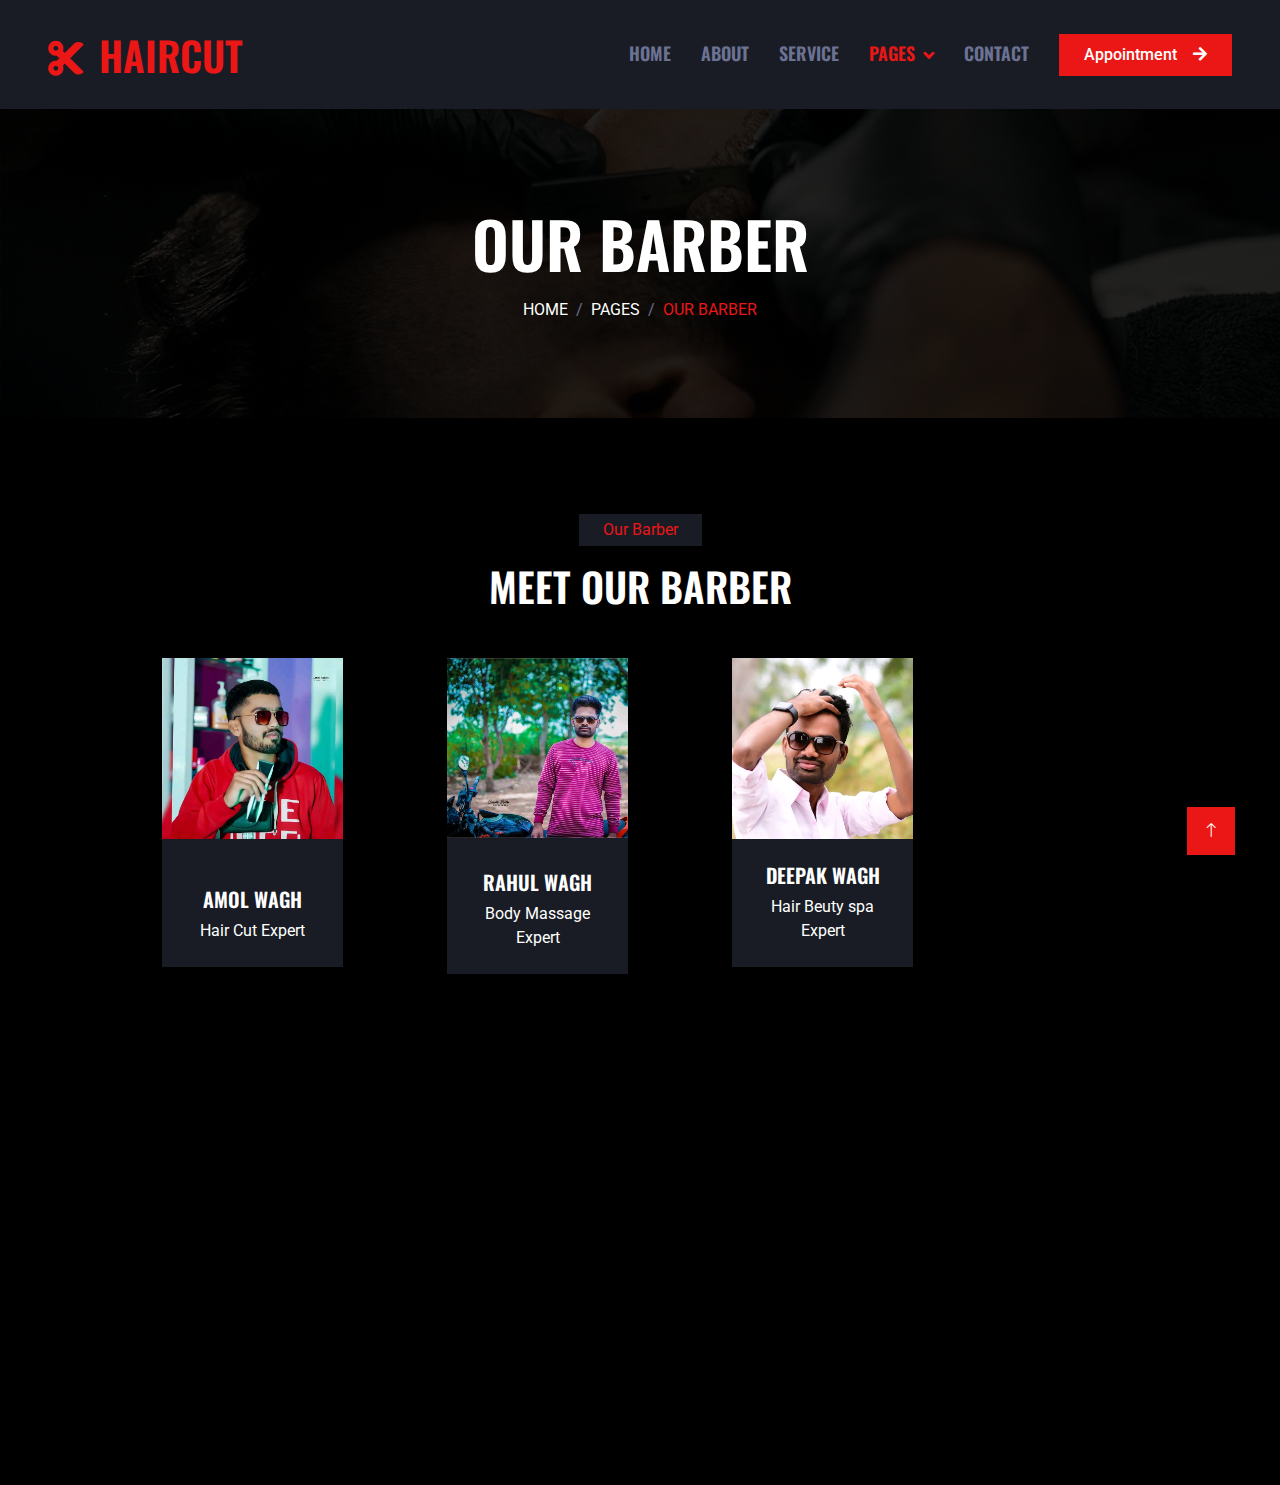
<file: team.html>
<!DOCTYPE html>
<html lang="en">

<head>
    <meta charset="utf-8">
    <title>HairCut - Hair Salon HTML Template</title>
    <meta content="width=device-width, initial-scale=1.0" name="viewport">
    <meta content="" name="keywords">
    <meta content="" name="description">

    <!-- Favicon -->
    <link href="img/favicon.ico" rel="icon">

    <!-- Google Web Fonts -->
    <link rel="preconnect" href="https://fonts.googleapis.com">
    <link rel="preconnect" href="https://fonts.gstatic.com" crossorigin>
    <link href="https://fonts.googleapis.com/css2?family=Roboto:wght@400;500&family=Oswald:wght@600&display=swap" rel="stylesheet">

    <!-- Icon Font Stylesheet -->
    <link href="https://cdnjs.cloudflare.com/ajax/libs/font-awesome/5.10.0/css/all.min.css" rel="stylesheet">
    <link href="https://cdn.jsdelivr.net/npm/bootstrap-icons@1.4.1/font/bootstrap-icons.css" rel="stylesheet">

    <!-- Libraries Stylesheet -->
    <link href="lib/animate/animate.min.css" rel="stylesheet">
    <link href="lib/owlcarousel/assets/owl.carousel.min.css" rel="stylesheet">

    <!-- Customized Bootstrap Stylesheet -->
    <link href="css/bootstrap.min.css" rel="stylesheet">

    <!-- Template Stylesheet -->
    <link href="css/style.css" rel="stylesheet">
</head>

<body>
    <!-- Spinner Start -->
    <div id="spinner" class="show bg-dark position-fixed translate-middle w-100 vh-100 top-50 start-50 d-flex align-items-center justify-content-center">
        <div class="spinner-grow text-primary" style="width: 3rem; height: 3rem;" role="status">
            <span class="sr-only">Loading...</span>
        </div>
    </div>
    <!-- Spinner End -->


    <!-- Navbar Start -->
    <nav class="navbar navbar-expand-lg bg-secondary navbar-dark sticky-top py-lg-0 px-lg-5 wow fadeIn" data-wow-delay="0.1s">
        <a href="index.html" class="navbar-brand ms-4 ms-lg-0">
            <h1 class="mb-0 text-primary text-uppercase"><i class="fa fa-cut me-3"></i>HairCut</h1>
        </a>
        <button type="button" class="navbar-toggler me-4" data-bs-toggle="collapse" data-bs-target="#navbarCollapse">
            <span class="navbar-toggler-icon"></span>
        </button>
        <div class="collapse navbar-collapse" id="navbarCollapse">
            <div class="navbar-nav ms-auto p-4 p-lg-0">
                <a href="index.html" class="nav-item nav-link">Home</a>
                <a href="about.html" class="nav-item nav-link">About</a>
                <a href="service.html" class="nav-item nav-link">Service</a>
                <div class="nav-item dropdown">
                    <a href="#" class="nav-link dropdown-toggle active" data-bs-toggle="dropdown">Pages</a>
                    <div class="dropdown-menu m-0">
                        <a href="price.html" class="dropdown-item">Pricing Plan</a>
                        <a href="team.html" class="dropdown-item active">Our Barber</a>
                        <a href="open.html" class="dropdown-item">Working Hours</a>
                        <a href="testimonial.html" class="dropdown-item">Testimonial</a>
                        <a href="404.html" class="dropdown-item">404 Page</a>
                    </div>
                </div>
                <a href="contact.html" class="nav-item nav-link">Contact</a>
            </div>
            <a href="" class="btn btn-primary rounded-0 py-2 px-lg-4 d-none d-lg-block">Appointment<i class="fa fa-arrow-right ms-3"></i></a>
        </div>
    </nav>
    <!-- Navbar End -->


    <!-- Page Header Start -->
    <div class="container-fluid page-header py-5 mb-5 wow fadeIn" data-wow-delay="0.1s">
        <div class="container text-center py-5">
            <h1 class="display-3 text-white text-uppercase mb-3 animated slideInDown">Our Barber</h1>
            <nav aria-label="breadcrumb animated slideInDown">
                <ol class="breadcrumb justify-content-center text-uppercase mb-0">
                    <li class="breadcrumb-item"><a class="text-white" href="#">Home</a></li>
                    <li class="breadcrumb-item"><a class="text-white" href="#">Pages</a></li>
                    <li class="breadcrumb-item text-primary active" aria-current="page">Our Barber</li>
                </ol>
            </nav>
        </div>
    </div>
    <!-- Page Header End -->


    <!-- Team Start -->
    <div class="container-xxl py-5">
        <div class="container">
            <div class="text-center mx-auto mb-5 wow fadeInUp" data-wow-delay="0.1s" style="max-width: 600px;">
                <p class="d-inline-block bg-secondary text-primary py-1 px-4">Our Barber</p>
                <h1 class="text-uppercase">Meet Our Barber</h1>
            </div>
            <div class="row g-4">
                <div class="col-lg-3 col-md-6 wow fadeInUp" data-wow-delay="0.1s">
                    <div class="team-item"style="margin-left:80px;">
                        <div class="team-img position-relative overflow-hidden">
                            <img class="img-fluid" src="Amol.jpg" alt="">
                            <div class="team-social">
                                <a class="btn btn-square" href=""><i class="fab fa-facebook-f"></i></a>
                                <a class="btn btn-square" href=""><i class="fab fa-twitter"></i></a>
                                <a class="btn btn-square" href=""><i class="fab fa-instagram"></i></a>
                            </div>
                        </div>
                        <div class="bg-secondary text-center p-4">
                            <h5 class="text-uppercase mt-4">Amol Wagh</h5>
                            <span class="text-white">Hair Cut Expert</span>
                        </div>
                    </div>
                </div>
                <div class="col-lg-3 col-md-6 wow fadeInUp" data-wow-delay="0.3s">
                    <div class="team-item"style="margin-left:80px;">
                        <div class="team-img position-relative overflow-hidden">
                            <img class="img-fluid" src="Rahul.jpg" alt="">
                            <div class="team-social">
                                <a class="btn btn-square" href=""><i class="fab fa-facebook-f"></i></a>
                                <a class="btn btn-square" href=""><i class="fab fa-twitter"></i></a>
                                <a class="btn btn-square" href=""><i class="fab fa-instagram"></i></a>
                            </div>
                        </div>
                        <div class="bg-secondary text-center p-4">
                            <h5 class="text-uppercase mt-2">Rahul Wagh</h5>
                            <span class="text-white">Body Massage Expert</span>
                        </div>
                    </div>
                </div>
                <div class="col-lg-3 col-md-6 wow fadeInUp" data-wow-delay="0.5s">
                    <div class="team-item"style="margin-left:80px;">
                        <div class="team-img position-relative overflow-hidden">
                            <img class="img-fluid" src="Dipak.jpg" alt="">
                            <div class="team-social">
                                <a class="btn btn-square" href=""><i class="fab fa-facebook-f"></i></a>
                                <a class="btn btn-square" href=""><i class="fab fa-twitter"></i></a>
                                <a class="btn btn-square" href=""><i class="fab fa-instagram"></i></a>
                            </div>
                        </div>
                        <div class="bg-secondary text-center p-4">
                            <h5 class="text-uppercase">Deepak Wagh</h5>
                            <span class="text-white">Hair Beuty spa Expert</span>
                        </div>
                    </div>
                </div>
                <!-- <div class="col-lg-3 col-md-6 wow fadeInUp" data-wow-delay="0.7s">
                    <div class="team-item">
                        <div class="team-img position-relative overflow-hidden">
                            <img class="img-fluid" src="https://nettv4u.com/serialimages/28-09-2017/alia-bhatt.jpg" alt="">
                            <div class="team-social">
                                <a class="btn btn-square" href=""><i class="fab fa-facebook-f"></i></a>
                                <a class="btn btn-square" href=""><i class="fab fa-twitter"></i></a>
                                <a class="btn btn-square" href=""><i class="fab fa-instagram"></i></a>
                            </div>
                        </div>
                        <div class="bg-secondary text-center p-5">
                            <h5 class="text-uppercase mt-5">Aliya</h5>
                            <span class="text-white">Assistant</span>
                        </div>
                    </div>
                </div>
            </div>
        </div>
    </div> -->
    <!-- Team End -->


    <!-- Footer Start -->
    <div class="container-fluid bg-secondary text-light footer mt-5 pt-5 wow fadeIn" data-wow-delay="0.1s">
        <div class="container py-5">
            <div class="row g-5">
                <div class="col-lg-4 col-md-6">
                    <h4 class="text-uppercase mb-4">Get In Touch</h4>
                    <div class="d-flex align-items-center mb-2">
                        <div class="btn-square bg-dark flex-shrink-0 me-3">
                            <span class="fa fa-map-marker-alt text-primary"></span>
                        </div>
                        <span>Pimpari Shahali,Tal Newasa-414604</span>
                    </div>
                    <div class="d-flex align-items-center mb-2">
                        <div class="btn-square bg-dark flex-shrink-0 me-3">
                            <span class="fa fa-phone-alt text-primary"></span>
                        </div>
                        <span>+918975456461</span>
                    </div>
                    <div class="d-flex align-items-center">
                        <div class="btn-square bg-dark flex-shrink-0 me-3">
                            <span class="fa fa-envelope-open text-primary"></span>
                        </div>
                        <span>rahulnavthar2022@gmail.com</span>
                    </div>
                </div>
                <div class="col-lg-4 col-md-6">
                    <h4 class="text-uppercase mb-4">Quick Links</h4>
                    <a class="btn btn-link" href="">About Us</a>
                    <a class="btn btn-link" href="">Contact Us</a>
                    <a class="btn btn-link" href="">Our Services</a>
                    <a class="btn btn-link" href="">Terms & Condition</a>
                    <a class="btn btn-link" href="">Support</a>
                </div>
                <div class="col-lg-4 col-md-6">
                    <h4 class="text-uppercase mb-4">Newsletter</h4>
                    <div class="position-relative mb-4">
                        <input class="form-control border-0 w-100 py-3 ps-4 pe-5" type="text" placeholder="Your email">
                        <button type="button" class="btn btn-primary py-2 position-absolute top-0 end-0 mt-2 me-2">SignUp</button>
                    </div>
                    <div class="d-flex pt-1 m-n1">
                        <a class="btn btn-lg-square btn-dark text-primary m-1" href=""><i class="fab fa-twitter"></i></a>
                        <a class="btn btn-lg-square btn-dark text-primary m-1" href=""><i class="fab fa-facebook-f"></i></a>
                        <a class="btn btn-lg-square btn-dark text-primary m-1" href=""><i class="fab fa-youtube"></i></a>
                        <a class="btn btn-lg-square btn-dark text-primary m-1" href=""><i class="fab fa-linkedin-in"></i></a>
                    </div>
                </div>
            </div>
        </div>
        <div class="container">
            <div class="copyright">
                <div class="row">
                    <div class="col-md-6 text-center text-md-start mb-3 mb-md-0 text-white">
                        &copy; <a class="border-bottom text-primary" href="#">@Rahul Navthar</a>, All Right Reserved.
                    </div>
                    <div class="col-md-6 text-center text-md-end text-white">
                        <!--/*** This template is free as long as you keep the footer author’s credit link/attribution link/backlink. If you'd like to use the template without the footer author’s credit link/attribution link/backlink, you can purchase the Credit Removal License from "https://htmlcodex.com/credit-removal". Thank you for your support. ***/-->
                        Designed By <a class="border-bottom text-primary" href="https://htmlcodex.com">Rahul Navthar</a>
                    </div>
                </div>
            </div>
        </div>
    </div>
    <!-- Footer End -->


    <!-- Back to Top -->
    <a href="#" class="btn btn-primary btn-lg-square back-to-top"><i class="bi bi-arrow-up"></i></a>


    <!-- JavaScript Libraries -->
    <script src="https://code.jquery.com/jquery-3.4.1.min.js"></script>
    <script src="https://cdn.jsdelivr.net/npm/bootstrap@5.0.0/dist/js/bootstrap.bundle.min.js"></script>
    <script src="lib/wow/wow.min.js"></script>
    <script src="lib/easing/easing.min.js"></script>
    <script src="lib/waypoints/waypoints.min.js"></script>
    <script src="lib/owlcarousel/owl.carousel.min.js"></script>

    <!-- Template Javascript -->
    <script src="js/main.js"></script>
</body>

</html>
</file>
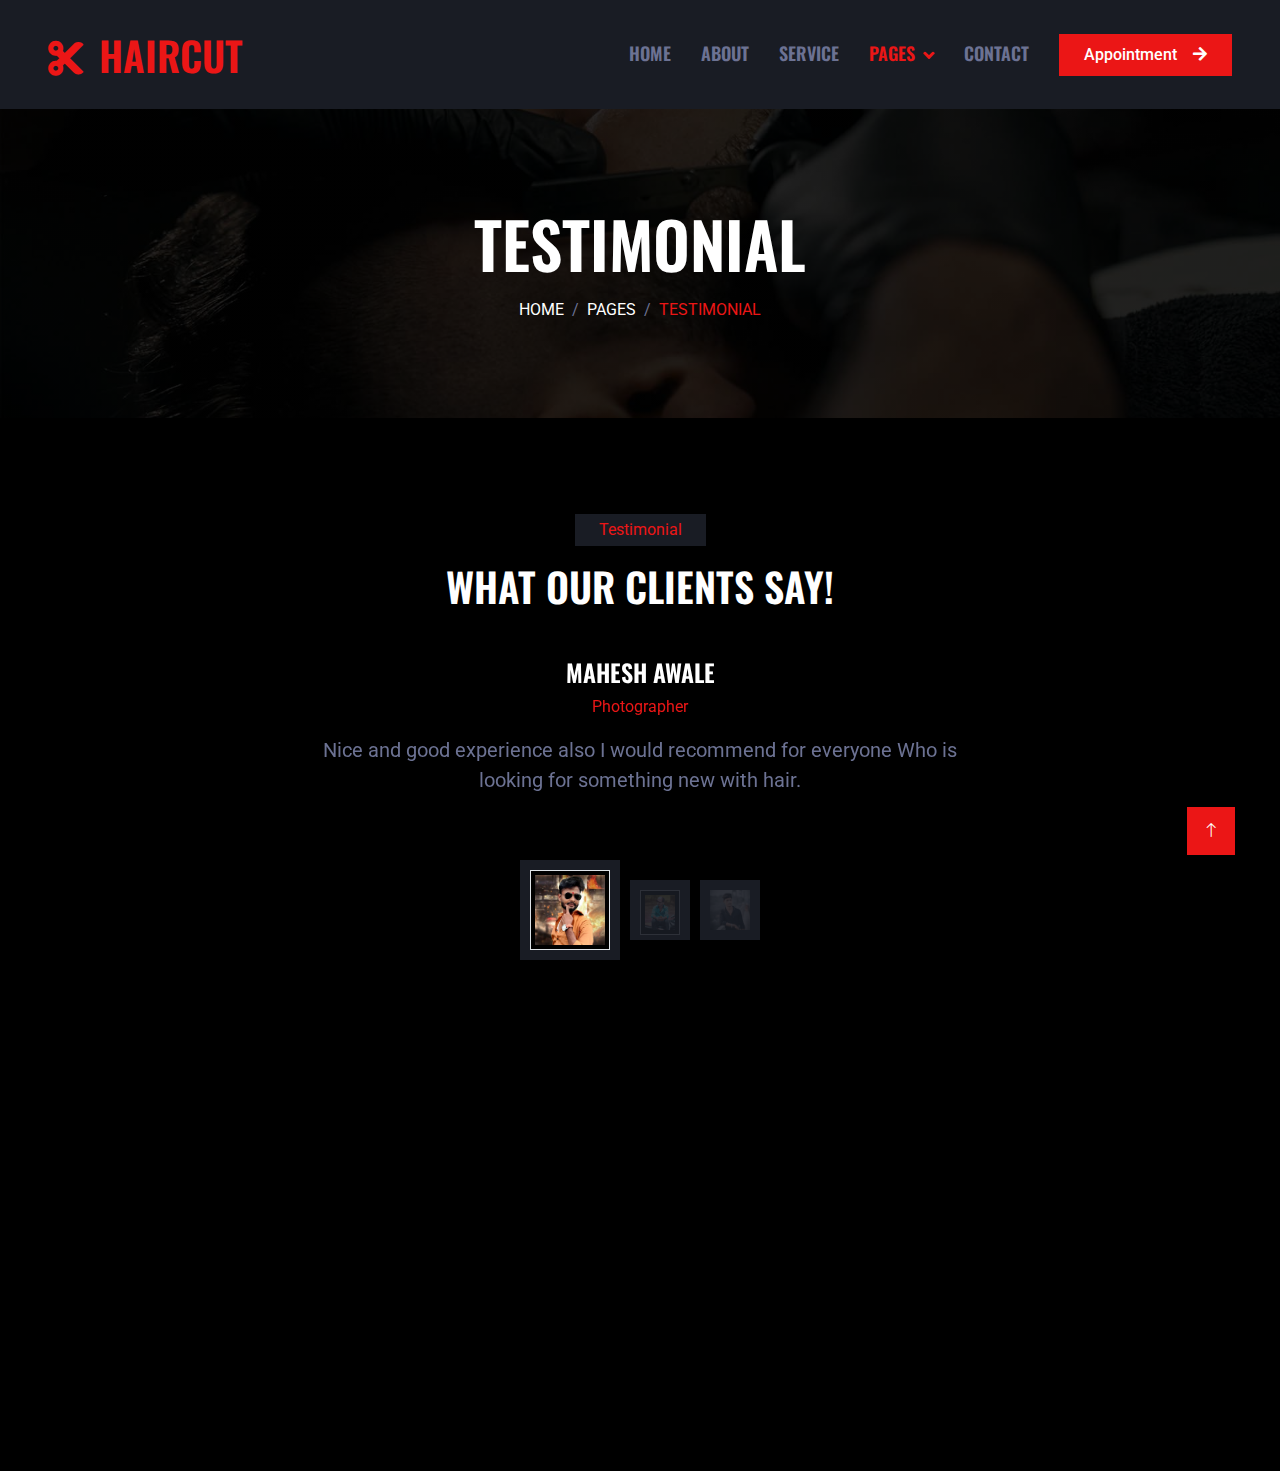
<file: testimonial.html>
<!DOCTYPE html>
<html lang="en">

<head>
    <meta charset="utf-8">
    <title>HairCut - Hair Salon HTML Template</title>
    <meta content="width=device-width, initial-scale=1.0" name="viewport">
    <meta content="" name="keywords">
    <meta content="" name="description">

    <!-- Favicon -->
    <link href="img/favicon.ico" rel="icon">

    <!-- Google Web Fonts -->
    <link rel="preconnect" href="https://fonts.googleapis.com">
    <link rel="preconnect" href="https://fonts.gstatic.com" crossorigin>
    <link href="https://fonts.googleapis.com/css2?family=Roboto:wght@400;500&family=Oswald:wght@600&display=swap" rel="stylesheet">

    <!-- Icon Font Stylesheet -->
    <link href="https://cdnjs.cloudflare.com/ajax/libs/font-awesome/5.10.0/css/all.min.css" rel="stylesheet">
    <link href="https://cdn.jsdelivr.net/npm/bootstrap-icons@1.4.1/font/bootstrap-icons.css" rel="stylesheet">

    <!-- Libraries Stylesheet -->
    <link href="lib/animate/animate.min.css" rel="stylesheet">
    <link href="lib/owlcarousel/assets/owl.carousel.min.css" rel="stylesheet">

    <!-- Customized Bootstrap Stylesheet -->
    <link href="css/bootstrap.min.css" rel="stylesheet">

    <!-- Template Stylesheet -->
    <link href="css/style.css" rel="stylesheet">
</head>

<body>
    <!-- Spinner Start -->
    <div id="spinner" class="show bg-dark position-fixed translate-middle w-100 vh-100 top-50 start-50 d-flex align-items-center justify-content-center">
        <div class="spinner-grow text-primary" style="width: 3rem; height: 3rem;" role="status">
            <span class="sr-only">Loading...</span>
        </div>
    </div>
    <!-- Spinner End -->


    <!-- Navbar Start -->
    <nav class="navbar navbar-expand-lg bg-secondary navbar-dark sticky-top py-lg-0 px-lg-5 wow fadeIn" data-wow-delay="0.1s">
        <a href="index.html" class="navbar-brand ms-4 ms-lg-0">
            <h1 class="mb-0 text-primary text-uppercase"><i class="fa fa-cut me-3"></i>HairCut</h1>
        </a>
        <button type="button" class="navbar-toggler me-4" data-bs-toggle="collapse" data-bs-target="#navbarCollapse">
            <span class="navbar-toggler-icon"></span>
        </button>
        <div class="collapse navbar-collapse" id="navbarCollapse">
            <div class="navbar-nav ms-auto p-4 p-lg-0">
                <a href="index.html" class="nav-item nav-link">Home</a>
                <a href="about.html" class="nav-item nav-link">About</a>
                <a href="service.html" class="nav-item nav-link">Service</a>
                <div class="nav-item dropdown">
                    <a href="#" class="nav-link dropdown-toggle active" data-bs-toggle="dropdown">Pages</a>
                    <div class="dropdown-menu m-0">
                        <a href="price.html" class="dropdown-item">Pricing Plan</a>
                        <a href="team.html" class="dropdown-item">Our Barber</a>
                        <a href="open.html" class="dropdown-item">Working Hours</a>
                        <a href="testimonial.html" class="dropdown-item active">Testimonial</a>
                        <a href="404.html" class="dropdown-item">404 Page</a>
                    </div>
                </div>
                <a href="contact.html" class="nav-item nav-link">Contact</a>
            </div>
            <a href="" class="btn btn-primary rounded-0 py-2 px-lg-4 d-none d-lg-block">Appointment<i class="fa fa-arrow-right ms-3"></i></a>
        </div>
    </nav>
    <!-- Navbar End -->


    <!-- Page Header Start -->
    <div class="container-fluid page-header py-5 mb-5 wow fadeIn" data-wow-delay="0.1s">
        <div class="container text-center py-5">
            <h1 class="display-3 text-white text-uppercase mb-3 animated slideInDown">Testimonial</h1>
            <nav aria-label="breadcrumb animated slideInDown">
                <ol class="breadcrumb justify-content-center text-uppercase mb-0">
                    <li class="breadcrumb-item"><a class="text-white" href="#">Home</a></li>
                    <li class="breadcrumb-item"><a class="text-white" href="#">Pages</a></li>
                    <li class="breadcrumb-item text-primary active" aria-current="page">Testimonial</li>
                </ol>
            </nav>
        </div>
    </div>
    <!-- Page Header End -->


    <!-- Testimonial Start -->
    <div class="container-xxl py-5">
        <div class="container">
            <div class="text-center mx-auto mb-5 wow fadeInUp" data-wow-delay="0.1s" style="max-width: 600px;">
                <p class="d-inline-block bg-secondary text-primary py-1 px-4">Testimonial</p>
                <h1 class="text-uppercase">What Our Clients Say!</h1>
            </div>
            <div class="owl-carousel testimonial-carousel wow fadeInUp" data-wow-delay="0.1s">
                <div class="testimonial-item text-center" data-dot="<img class='img-fluid img-thumbnail' src='Mahesh.jpg' alt=''>">
                    <h4 class="text-uppercase">Mahesh Awale</h4>
                    <p class="text-primary">Photographer</p>
                    <span class="fs-5">Nice and good experience also I would recommend for everyone
                        Who is looking for something new with hair.</span>
                </div>
                <div class="testimonial-item text-center" data-dot="<img class='img-fluid img-thumbnail' src='Rohit.jpg' alt=''>">
                    <h4 class="text-uppercase">Rohit Navthar</h4>
                    <p class="text-primary">Maharashtra Police</p>
                    <span class="fs-5">The entire staff of Reflexion is courteous and accommodating. Amol, did an amazing job on my haircut. It was exactly the way I wanted. He was awesome, polite and sweet. Highly recommended..</span>
                </div>
                <div class="testimonial-item text-center" data-dot="<img class='img-fluid' src='Akshay.jpg' alt=''>">
                    <h4 class="text-uppercase">Akshay Suryavanshi</h4>
                    <p class="text-primary">Businessman</p>
                    <span class="fs-5">Co-operative staff.. .. You dont have to wait for long... They do it Quickly ..., value for money... I like their hair cutting... I have been there only for that.. Have not tried anything else yet... Bt surely will... Recommended....</span>
                </div>
            </div>      
        </div>
    </div>
    <!-- Testimonial End -->


    <!-- Footer Start -->
    <div class="container-fluid bg-secondary text-light footer mt-5 pt-5 wow fadeIn" data-wow-delay="0.1s">
        <div class="container py-5">
            <div class="row g-5">
                <div class="col-lg-4 col-md-6">
                    <h4 class="text-uppercase mb-4">Get In Touch</h4>
                    <div class="d-flex align-items-center mb-2">
                        <div class="btn-square bg-dark flex-shrink-0 me-3">
                            <span class="fa fa-map-marker-alt text-primary"></span>
                        </div>
                        <span>Pimpari Shahali,Tal Newasa-414604</span>
                    </div>
                    <div class="d-flex align-items-center mb-2">
                        <div class="btn-square bg-dark flex-shrink-0 me-3">
                            <span class="fa fa-phone-alt text-primary"></span>
                        </div>
                        <span>+918975456461</span>
                    </div>
                    <div class="d-flex align-items-center">
                        <div class="btn-square bg-dark flex-shrink-0 me-3">
                            <span class="fa fa-envelope-open text-primary"></span>
                        </div>
                        <span>rahulnavthar2022@gmail.com</span>
                    </div>
                </div>
                <div class="col-lg-4 col-md-6">
                    <h4 class="text-uppercase mb-4">Quick Links</h4>
                    <a class="btn btn-link" href="">About Us</a>
                    <a class="btn btn-link" href="">Contact Us</a>
                    <a class="btn btn-link" href="">Our Services</a>
                    <a class="btn btn-link" href="">Terms & Condition</a>
                    <a class="btn btn-link" href="">Support</a>
                </div>
                <div class="col-lg-4 col-md-6">
                    <h4 class="text-uppercase mb-4">Newsletter</h4>
                    <div class="position-relative mb-4">
                        <input class="form-control border-0 w-100 py-3 ps-4 pe-5" type="text" placeholder="Your email">
                        <button type="button" class="btn btn-primary py-2 position-absolute top-0 end-0 mt-2 me-2">SignUp</button>
                    </div>
                    <div class="d-flex pt-1 m-n1">
                        <a class="btn btn-lg-square btn-dark text-primary m-1" href=""><i class="fab fa-twitter"></i></a>
                        <a class="btn btn-lg-square btn-dark text-primary m-1" href=""><i class="fab fa-facebook-f"></i></a>
                        <a class="btn btn-lg-square btn-dark text-primary m-1" href=""><i class="fab fa-youtube"></i></a>
                        <a class="btn btn-lg-square btn-dark text-primary m-1" href=""><i class="fab fa-linkedin-in"></i></a>
                    </div>
                </div>
            </div>
        </div>
        <div class="container">
            <div class="copyright">
                <div class="row">
                    <div class="col-md-6 text-center text-md-start mb-3 mb-md-0 text-white">
                        &copy; <a class="border-bottom text-primary" href="#">@Rahul Navthar</a>, All Right Reserved.
                    </div>
                    <div class="col-md-6 text-center text-md-end text-white">
                        <!--/*** This template is free as long as you keep the footer author’s credit link/attribution link/backlink. If you'd like to use the template without the footer author’s credit link/attribution link/backlink, you can purchase the Credit Removal License from "https://htmlcodex.com/credit-removal". Thank you for your support. ***/-->
                        Designed By <a class="border-bottom text-primary" href="https://htmlcodex.com">Rahul Navthar</a>
                    </div>
                </div>
            </div>
        </div>
    </div>
    <!-- Footer End -->


    <!-- Back to Top -->
    <a href="#" class="btn btn-primary btn-lg-square back-to-top"><i class="bi bi-arrow-up"></i></a>


    <!-- JavaScript Libraries -->
    <script src="https://code.jquery.com/jquery-3.4.1.min.js"></script>
    <script src="https://cdn.jsdelivr.net/npm/bootstrap@5.0.0/dist/js/bootstrap.bundle.min.js"></script>
    <script src="lib/wow/wow.min.js"></script>
    <script src="lib/easing/easing.min.js"></script>
    <script src="lib/waypoints/waypoints.min.js"></script>
    <script src="lib/owlcarousel/owl.carousel.min.js"></script>

    <!-- Template Javascript -->
    <script src="js/main.js"></script>
</body>

</html>
</file>
<file: css/style.css>
/********** Template CSS **********/
:root {
    --primary: #EB1616;
    --secondary: #191C24;
    --light: #6C7293;
    --dark: #000000;
}

.back-to-top {
    position: fixed;
    display: none;
    right: 45px;
    bottom: 45px;
    z-index: 99;
}


/*** Spinner ***/
#spinner {
    opacity: 0;
    visibility: hidden;
    transition: opacity .5s ease-out, visibility 0s linear .5s;
    z-index: 99999;
}

#spinner.show {
    transition: opacity .5s ease-out, visibility 0s linear 0s;
    visibility: visible;
    opacity: 1;
}


/*** Button ***/
.btn {
    font-weight: 500;
    transition: .5s;
}

.btn-square {
    width: 38px;
    height: 38px;
}

.btn-sm-square {
    width: 32px;
    height: 32px;
}

.btn-lg-square {
    width: 48px;
    height: 48px;
}

.btn-square,
.btn-sm-square,
.btn-lg-square {
    padding: 0;
    display: flex;
    align-items: center;
    justify-content: center;
    font-weight: normal;
}


/*** Navbar ***/
.navbar .dropdown-toggle::after {
    border: none;
    content: "\f107";
    font-family: "Font Awesome 5 Free";
    font-weight: 900;
    vertical-align: middle;
    margin-left: 8px;
}

.navbar .navbar-nav .nav-link {
    margin-right: 30px;
    padding: 40px 0;
    color: var(--light);
    font-family: 'Oswald', sans-serif;
    font-size: 18px;
    font-weight: 600;
    text-transform: uppercase;
    outline: none;
}

.navbar .navbar-nav .nav-link:hover,
.navbar .navbar-nav .nav-link.active {
    color: var(--primary);
}

.navbar.sticky-top {
    top: -100px;
    transition: .5s;
}

@media (max-width: 991.98px) {
    .navbar .navbar-nav .nav-link,
    .navbar.shadow-sm .navbar-nav .nav-link {
        margin-right: 0;
        padding: 10px 0;
    }

    .navbar .navbar-nav {
        margin-top: 8px;
        border-top: 1px solid var(--light);
    }
}

@media (min-width: 992px) {
    .navbar.shadow-sm .navbar-nav .nav-link {
        padding: 20px 0;
    }

    .navbar .nav-item .dropdown-menu {
        display: block;
        border: none;
        margin-top: 0;
        top: 150%;
        opacity: 0;
        visibility: hidden;
        transition: .5s;
    }

    .navbar .nav-item:hover .dropdown-menu {
        top: 100%;
        visibility: visible;
        transition: .5s;
        opacity: 1;
    }
}


/*** Header ***/
.carousel-caption {
    top: 0;
    left: 0;
    right: 0;
    bottom: 0;
    /*background: rgba(0, 0, 0, .85);*/
    z-index: 1;
}

.carousel-control-prev,
.carousel-control-next {
    width: 10%;
}

.carousel-control-prev-icon,
.carousel-control-next-icon {
    width: 3rem;
    height: 3rem;
}

@media (max-width: 768px) {
    #header-carousel .carousel-item {
        position: relative;
        min-height: 450px;
    }
    
    #header-carousel .carousel-item img {
        position: absolute;
        width: 100%;
        height: 100%;
        object-fit: cover;
    }
}

.page-header {
    background: linear-gradient(rgba(0, 0, 0, .85), rgba(0, 0, 0, .85)), url(../img/carousel-1.jpg) center center no-repeat;
    background-size: cover;
}

.breadcrumb-item + .breadcrumb-item::before {
    color: var(--light);
}


/*** Service ***/
.service-item .btn {
    position: absolute;
    right: -50px;
    bottom: -50px;
    width: 50px;
    height: 50px;
    color: var(--primary);
    background: var(--success);
    opacity: 0;
}

.service-item:hover .btn {
    right: 0;
    bottom: 0;
    opacity: 1;
}


/*** Team ***/
.team-item .team-img::before,
.team-item .team-img::after {
    position: absolute;
    content: "";
    width: 0;
    height: 100%;
    top: 0;
    left: 0;
    background: rgba(0, 0, 0, .85);
    transition: .5s;
}

.team-item .team-img::after {
    left: auto;
    right: 0;
}

.team-item:hover .team-img::before,
.team-item:hover .team-img::after {
    width: 50%;
}

.team-item .team-img .team-social {
    position: absolute;
    width: 100%;
    height: 100%;
    top: 0;
    left: 0;
    display: flex;
    align-items: center;
    justify-content: center;
    transition: .5s;
    z-index: 3;
    opacity: 0;
}

.team-item:hover .team-img .team-social {
    transition-delay: .3s;
    opacity: 1;
}

.team-item .team-social .btn {
    display: inline-flex;
    margin: 0 3px;
    color: var(--primary);
    background: var(--dark);
}

.team-item .team-social .btn:hover {
    color: #FFFFFF;
    background: var(--primary);
}


/*** Testimonial ***/
.testimonial-carousel {
    max-width: 700px;
    margin: 0 auto;
}

.testimonial-carousel .owl-dots {
    margin-top: 35px;
    height: 100px;
    display: flex;
    align-items: center;
    justify-content: center;
}

.testimonial-carousel .owl-dots .owl-dot {
    width: 60px;
    height: 60px;
    margin: 0 5px;
    padding: 10px;
    background: var(--secondary);
    transition: .5s;
}

.testimonial-carousel .owl-dots .owl-dot.active {
    width: 100px;
    height: 100px;
}

.testimonial-carousel .owl-dots .owl-dot img {
    opacity: .1;
    transition: .5s;
}

.testimonial-carousel .owl-dots .owl-dot.active img {
    opacity: 1;
}


/*** Footer ***/
.footer .btn.btn-link {
    display: block;
    margin-bottom: 5px;
    padding: 0;
    text-align: left;
    color: var(--light);
    font-size: 15px;
    font-weight: normal;
    text-transform: capitalize;
    transition: .3s;
}

.footer .btn.btn-link::before {
    position: relative;
    content: "\f105";
    font-family: "Font Awesome 5 Free";
    font-weight: 900;
    margin-right: 10px;
}

.footer .btn.btn-link:hover {
    color: var(--primary);
    letter-spacing: 1px;
    box-shadow: none;
}

.footer .copyright {
    padding: 1.5rem;
    font-size: 15px;
    background: var(--dark);
}

.footer .copyright a {
    color: var(--light);
}

.footer .copyright a:hover {
    color: var(--primary);
}
</file>
